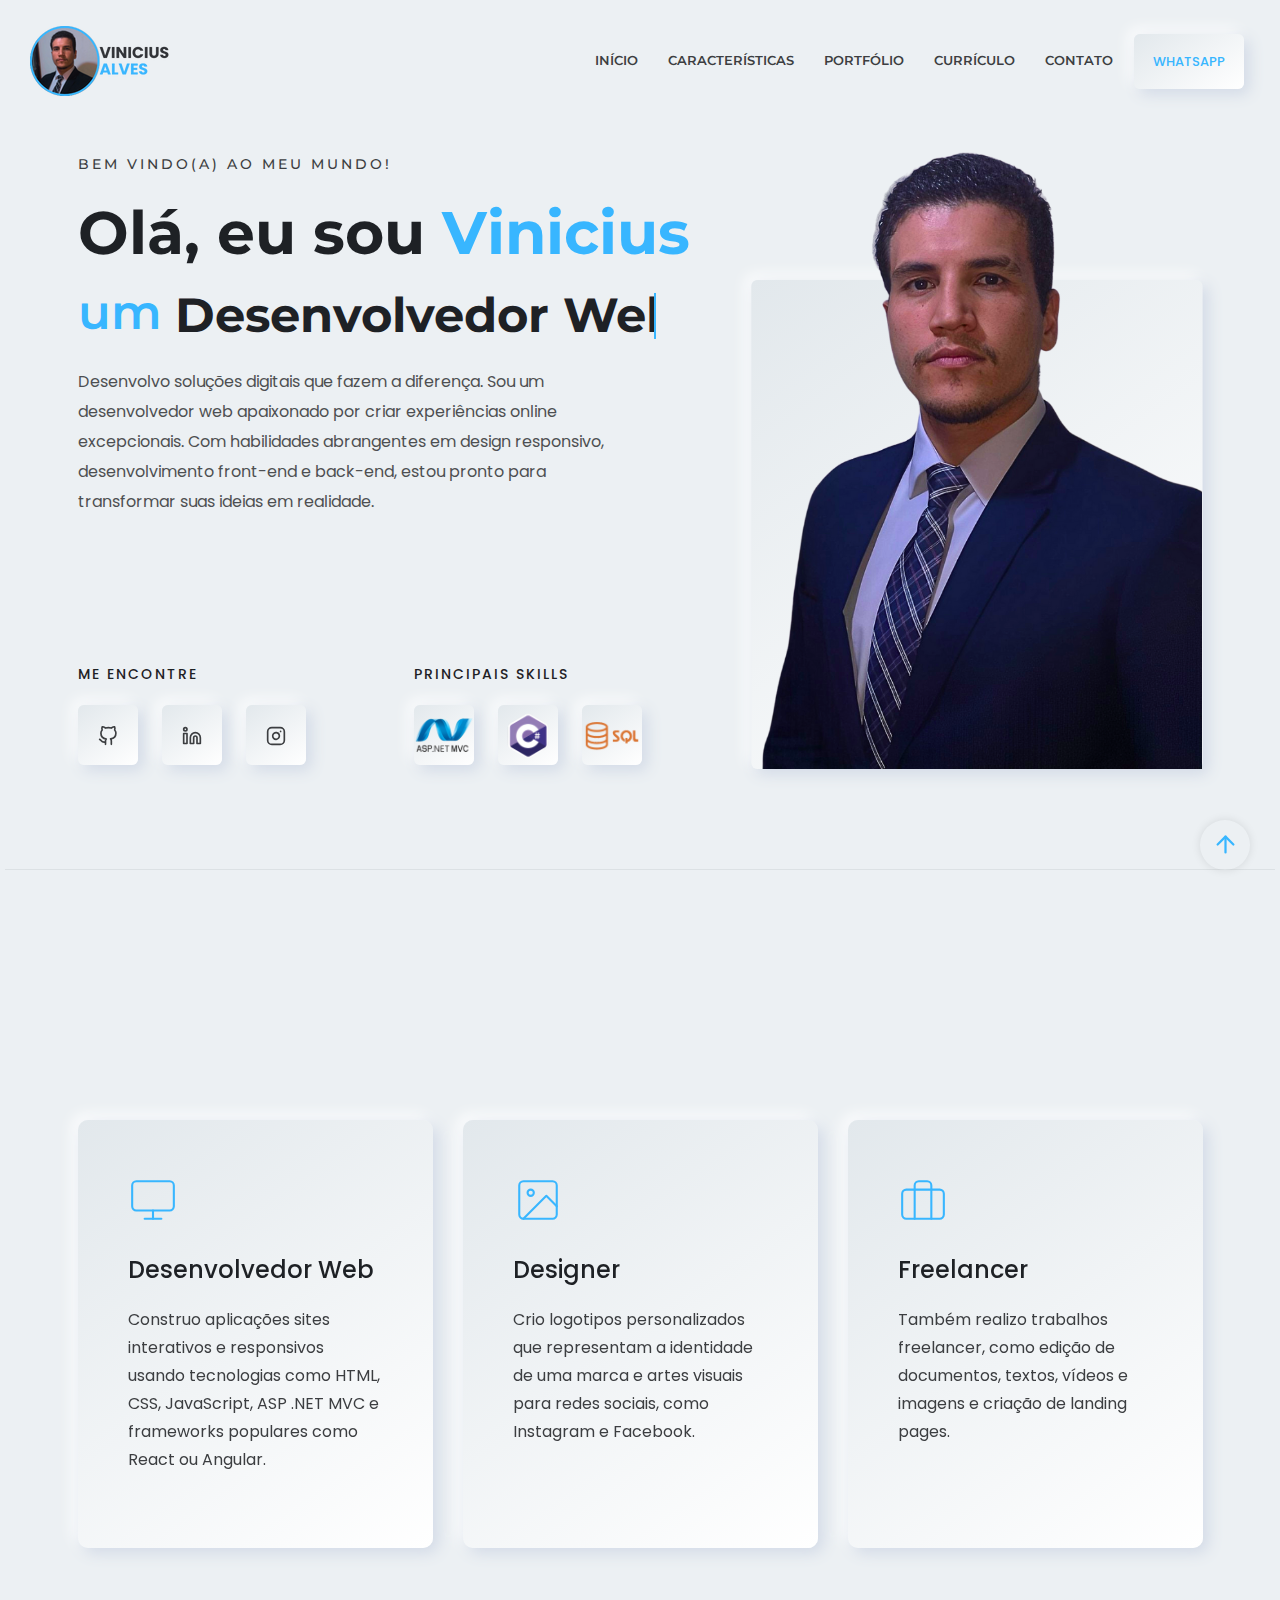
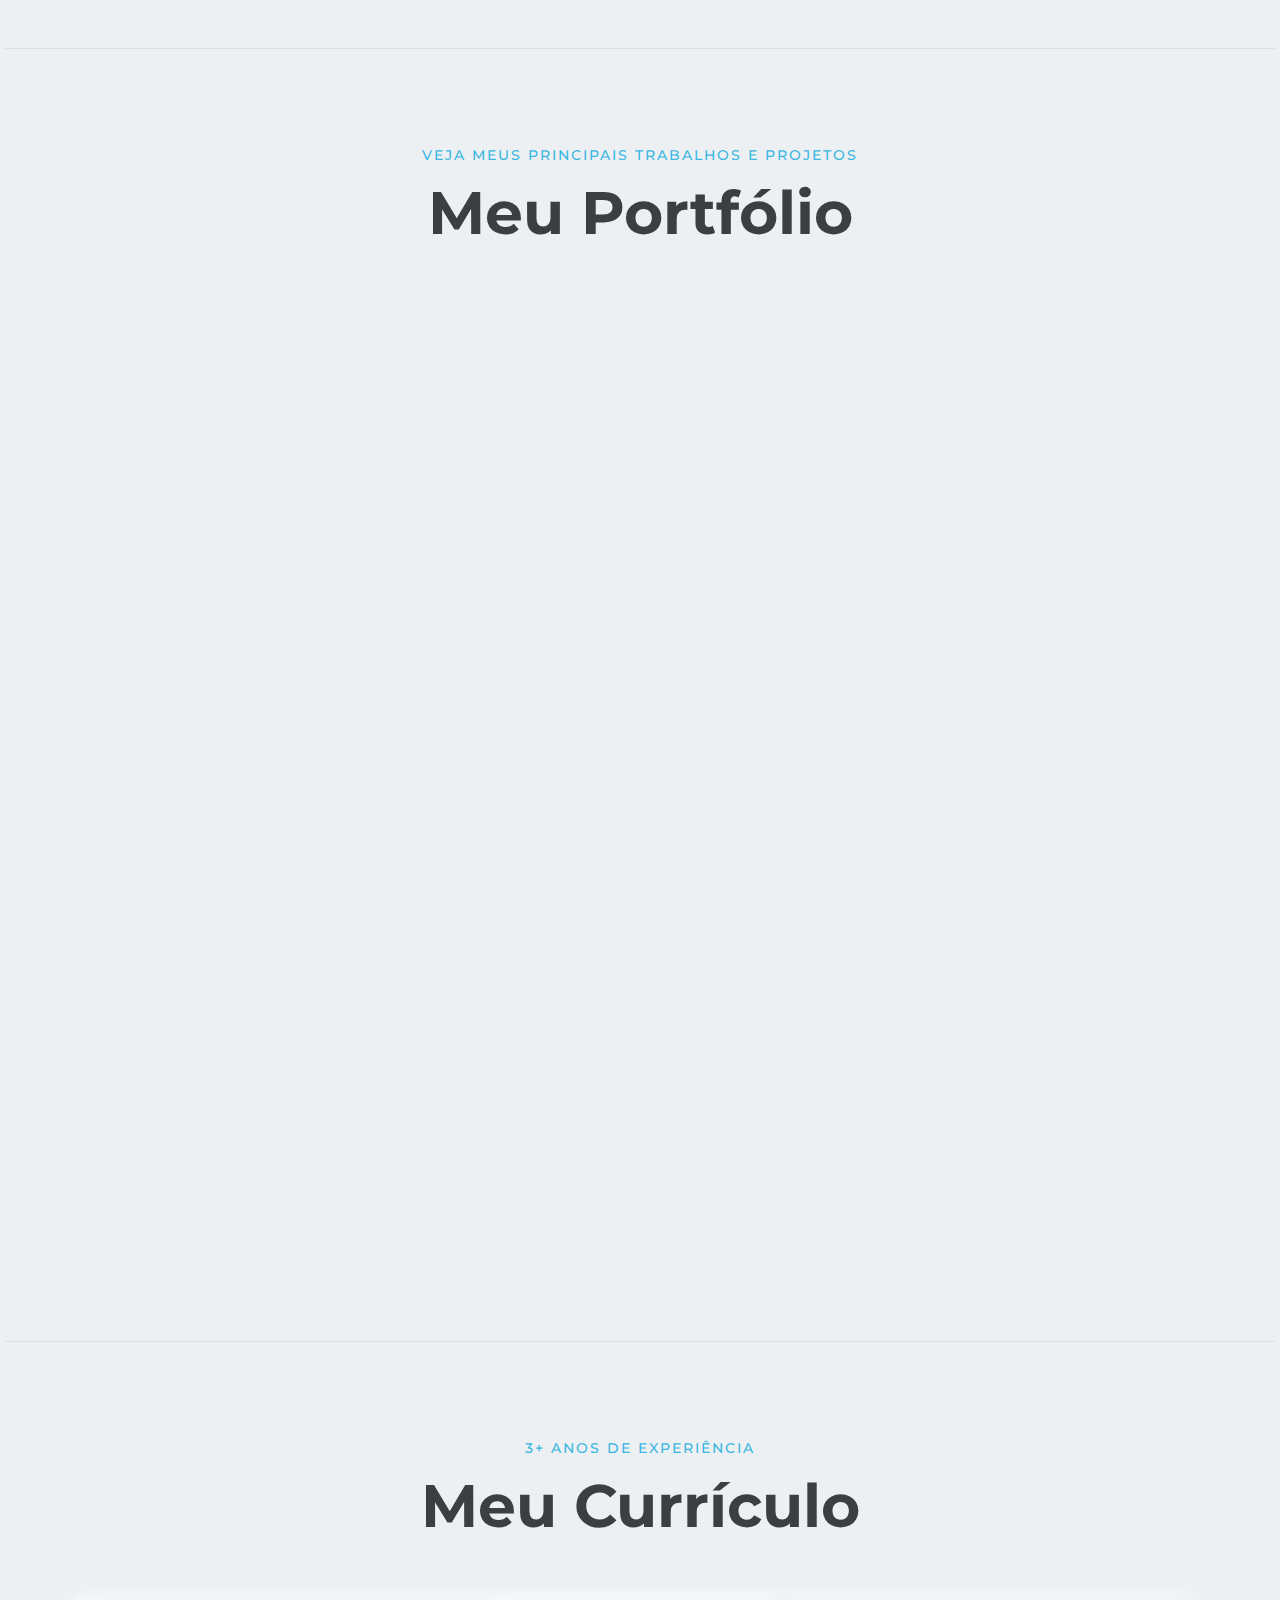
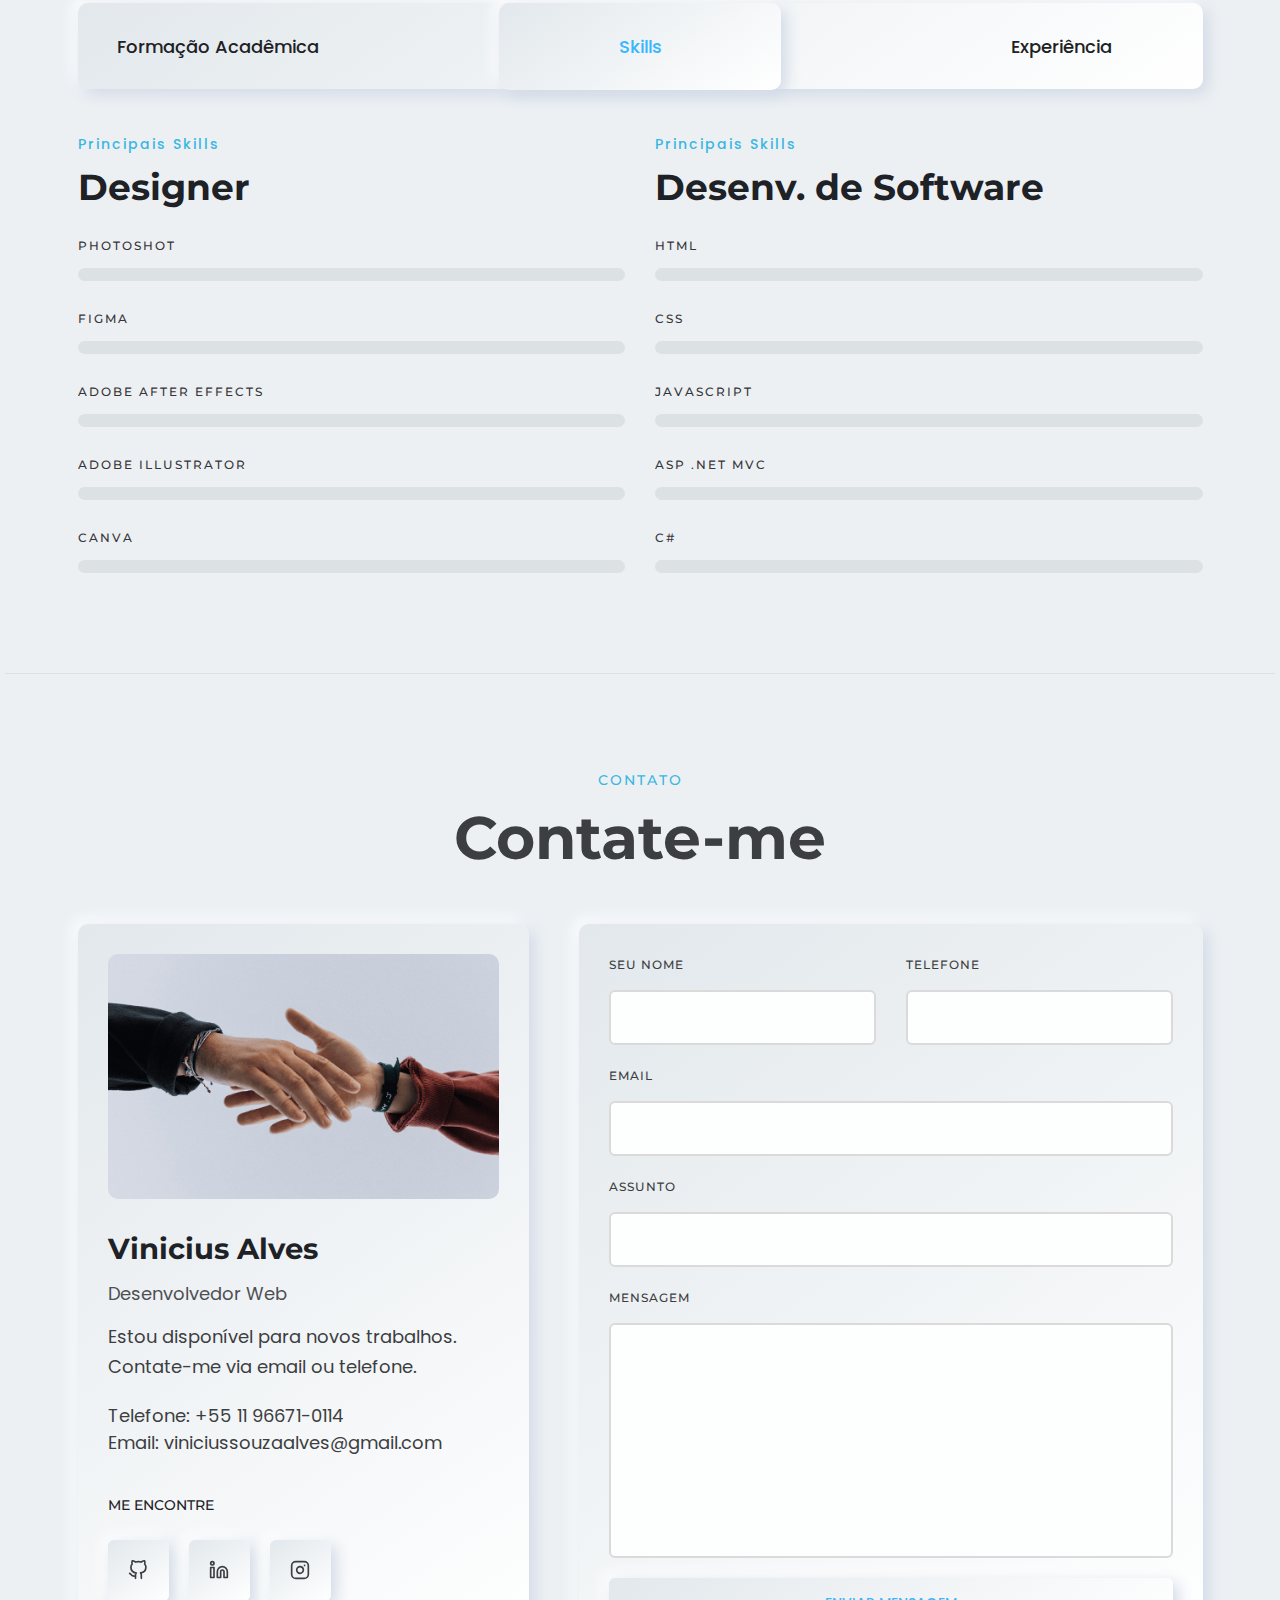
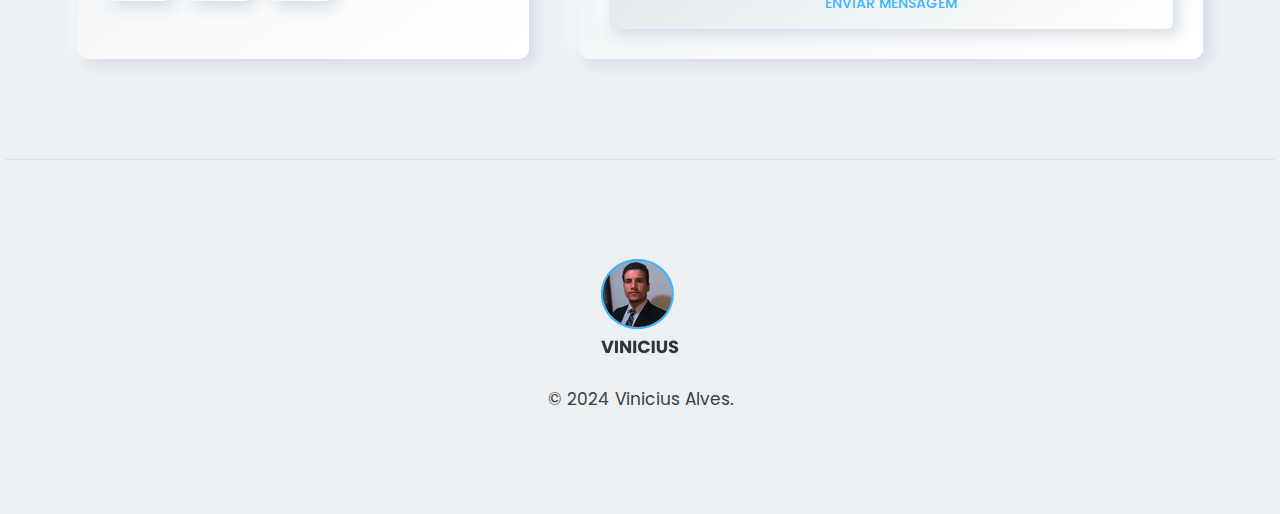
<file: index.html>
<!DOCTYPE html>
<html lang="pt-br">

<head>
    <meta charset="utf-8">
    <meta http-equiv="x-ua-compatible" content="ie=edge">
    <title>Vinicius Alves | Portfólio 2024</title>
    <meta name="robots" content="noindex, follow" />
    <meta name="description" content="">
    <meta name="viewport" content="width=device-width, initial-scale=1, shrink-to-fit=no">
    <!-- Favicon -->
    <link rel="shortcut icon" type="image/x-icon" href="assets/images/logo/logos-circle.png">
    <!-- CSS 
    ============================================ -->
    <link rel="stylesheet" href="assets/css/vendor/bootstrap.min.css">
    <link rel="stylesheet" href="assets/css/vendor/slick.css">
    <link rel="stylesheet" href="assets/css/vendor/slick-theme.css">
    <link rel="stylesheet" href="assets/css/vendor/aos.css">
    <link rel="stylesheet" href="assets/css/plugins/feature.css">
    <!-- Style css -->
    <link rel="stylesheet" href="assets/css/style.css">
    <link rel="stylesheet" href="https://cdnjs.cloudflare.com/ajax/libs/font-awesome/6.0.0-beta3/css/all.min.css">
    <style>
        .technology-icons {
            display: flex;
            gap: 10px;
            margin-top: 10px;
        }
    
        .tech-icon-card {
            background-color: #f0f0f0;
            border-radius: 8px;
            padding: 10px;
            display: flex;
            justify-content: center;
            align-items: center;
            box-shadow: 0 4px 6px rgba(0, 0, 0, 0.1);
        }
    
        .tech-icon-card i {
            font-size: 24px;
            color: #333;
        }
    </style>
</head>

<body class="template-color-1 spybody white-version" data-spy="scroll" data-target=".navbar-example2" data-offset="150">

    <!-- HEADER -->
    <header class="rn-header haeder-default black-logo-version header--fixed header--sticky">
        <div class="header-wrapper rn-popup-mobile-menu m--0 row align-items-center">
           
            <div class="col-lg-2 col-6">
                <div class="header-left">
                    <div class="logo">
                        <a href="index.html">
                            <img src="assets/images/logo/logo-dark.png" alt="logo">
                        </a>
                    </div>
                </div>
            </div>

            <div class="col-lg-10 col-6">
                <div class="header-center">
                    <nav id="sideNav" class="mainmenu-nav navbar-example2 d-none d-xl-block onepagenav">
                        <!-- Start Mainmanu Nav -->
                        <ul class="primary-menu nav nav-pills">
                            <li class="nav-item current"><a class="nav-link" href="#home">Início</a></li>
                            <li class="nav-item"><a class="nav-link" href="#features">Características</a></li>
                            <li class="nav-item"><a class="nav-link" href="#portfolio">Portfólio</a></li>
                            <li class="nav-item"><a class="nav-link" href="#resume">Currículo</a></li>
                            <!-- <li class="nav-item"><a class="nav-link" href="#clients">Clients</a></li> -->
                            <!-- <li class="nav-item"><a class="nav-link" href="#pricing">Pricing</a></li> -->
                            <!-- <li class="nav-item"><a class="nav-link" href="#blog">blog</a></li> -->
                            <li class="nav-item"><a class="nav-link" href="#contacts">Contato</a></li>
                        </ul>
                        <!-- End Mainmanu Nav -->
                    </nav>
                    <!-- Start Header Right  -->
                    <div class="header-right">
                        <a class="rn-btn" target="_blank" href="https://wa.me/5511966710114"><span>WHATSAPP</span></a>
                        <div class="hamberger-menu d-block d-xl-none">
                            <i id="menuBtn" class="feather-menu humberger-menu"></i>
                        </div>
                        <div class="close-menu d-block">
                            <span class="closeTrigger">
                            <i data-feather="x"></i>
                        </span>
                        </div>
                    </div>
                    <!-- End Header Right  -->

                </div>
            </div>

        </div>
    </header>

    <!-- Start Popup Mobile Menu  -->
    <div class="popup-mobile-menu">
        <div class="inner">
            <div class="menu-top">
                <div class="menu-header">
                    <a class="logo" href="index.html">
                        <img src="assets/images/logo/logo-dark.png" alt="Personal Portfolio">
                    </a>
                    <div class="close-button">
                        <button class="close-menu-activation close"><i data-feather="x"></i></button>
                    </div>
                </div>
                <p class="discription">Desenvolvedor Web Full Stack | ASP .NET MVC | C# | PL/SQL | Oracle DB | Ajax | Azure Dev0ps |</p>
            </div>
            <div class="content">
                <ul class="primary-menu nav nav-pills onepagenav">
                    <li class="nav-item current"><a class="nav-link smoth-animation active" href="#home">Início</a></li>
                    <li class="nav-item"><a class="nav-link smoth-animation" href="#features">Características</a></li>
                    <li class="nav-item"><a class="nav-link smoth-animation" href="#portfolio">Portfólio</a></li>
                    <li class="nav-item"><a class="nav-link smoth-animation" href="#resume">Currículo</a></li>
                    <!-- <li class="nav-item"><a class="nav-link smoth-animation" href="#clients">Clients</a></li>
                    <li class="nav-item"><a class="nav-link smoth-animation" href="#pricing">Pricing</a></li>
                    <li class="nav-item"><a class="nav-link smoth-animation" href="#blog">blog</a></li> -->
                    <li class="nav-item"><a class="nav-link smoth-animation" href="#contacts">Contato</a></li>
                </ul>
                <!-- social sharea area -->
                <div class="social-share-style-1 mt--40">
                    <span class="title">ME ENCONTRE</span>
                    <ul class="social-share d-flex liststyle">

                        <li class="github">
                            <a href="https://github.com/viniciusalves23" target="_blank">
                                <svg xmlns="http://www.w3.org/2000/svg" width="24" height="24" viewBox="0 0 24 24" fill="none" stroke="currentColor" stroke-width="2" stroke-linecap="round" stroke-linejoin="round" class="feather feather-github">
                                    <path d="M9 19c-5 1-5-2-7-2m14 3v-3.87a3.37 3.37 0 0 0-.94-2.61c3.14-.35 6.44-1.54 6.44-7A5.44 5.44 0 0 0 20 4.77 5.07 5.07 0 0 0 19.91 1S18.73.65 16 2.48a13.38 13.38 0 0 0-7 0C6.27.65 5.09 1 5.09 1A5.07 5.07 0 0 0 5 4.77a5.44 5.44 0 0 0-1.5 3.76c0 5.42 3.3 6.61 6.44 7a3.37 3.37 0 0 0-.94 2.61V21"></path>
                                </svg>
                            </a>
                        </li>
                        
                        <li class="instagram"><a href="https://www.instagram.com/s_a_vini/" target="_blank"><svg xmlns="http://www.w3.org/2000/svg" width="24" height="24" viewBox="0 0 24 24" fill="none" stroke="currentColor" stroke-width="2" stroke-linecap="round" stroke-linejoin="round" class="feather feather-instagram">
                                    <rect x="2" y="2" width="20" height="20" rx="5" ry="5"></rect>
                                    <path d="M16 11.37A4 4 0 1 1 12.63 8 4 4 0 0 1 16 11.37z"></path>
                                    <line x1="17.5" y1="6.5" x2="17.51" y2="6.5"></line>
                                </svg></a>
                        </li>
                        <li class="linkedin"><a href="https://www.linkedin.com/in/vinicius-alves-93161417a/" target="_blank"><svg xmlns="http://www.w3.org/2000/svg" width="24" height="24" viewBox="0 0 24 24" fill="none" stroke="currentColor" stroke-width="2" stroke-linecap="round" stroke-linejoin="round" class="feather feather-linkedin">
                                    <path d="M16 8a6 6 0 0 1 6 6v7h-4v-7a2 2 0 0 0-2-2 2 2 0 0 0-2 2v7h-4v-7a6 6 0 0 1 6-6z"></path>
                                    <rect x="2" y="9" width="4" height="12"></rect>
                                    <circle cx="4" cy="4" r="2"></circle>
                                </svg></a>
                        </li>
                    </ul>
                </div>
                <!-- end -->
            </div>
        </div>
    </div>

    <main class="main-page-wrapper">

        <!-- PERFIL FOTO -->
        <div id="home" class="rn-slider-area">
            <div class="slide slider-style-1">
                <div class="container">
                    <div class="row row--30 align-items-center">
                        <div class="order-2 order-lg-1 col-lg-7 mt_md--50 mt_sm--50 mt_lg--30">
                            <div class="content">
                                <div class="inner">
                                    <span class="subtitle">Bem vindo(a) ao meu mundo!</span>
                                    <h1 class="title">Olá, eu sou <span>Vinicius</span><br>
                                        <span class="header-caption" id="page-top">
                                            <!-- type headline start-->
                                            <span class="cd-headline clip is-full-width">
                                                <span>um </span>
                                        <!-- ROTATING TEXT -->
                                        <span class="cd-words-wrapper">
                                                    <b class="is-visible">Desenvolvedor Web.</b>
                                                    <b class="is-hidden">Designer.</b>
                                                    <b class="is-hidden">Freelancer.</b>
                                                </span>
                                        </span>
                                        <!-- type headline end -->
                                        </span>
                                    </h1>

                                    <div>
                                        <p class="description">Desenvolvo soluções digitais que fazem a diferença. Sou um desenvolvedor web apaixonado por criar experiências online excepcionais. Com habilidades abrangentes em design responsivo, desenvolvimento front-end e back-end, estou pronto para transformar suas ideias em realidade.</p>
                                    </div>
                                </div>
                                <div class="row">
                                    <div class="col-lg-6 col-xl-6 col-md-6 col-sm-6 col-12">
                                        <div class="social-share-inner-left">
                                            <span class="title">ME ENCONTRE</span>
                                            <ul class="social-share d-flex liststyle">
                                                <li class="github"><a href="https://github.com/viniciusalves23" target="_blank"><svg xmlns="http://www.w3.org/2000/svg" width="24" height="24" viewBox="0 0 24 24" fill="none" stroke="currentColor" stroke-width="2" stroke-linecap="round" stroke-linejoin="round" class="feather feather-github"><path d="M9 19c-5 1.5-5-2.5-7-3m14 6v-3.87a3.37 3.37 0 0 0-.94-2.61c3.14-.35 6.44-1.54 6.44-7A5.44 5.44 0 0 0 20 4.77 5.07 5.07 0 0 0 19.91 1S18.73.65 16 2.48a13.38 13.38 0 0 0-7 0C6.27.65 5.09 1 5.09 1A5.07 5.07 0 0 0 5 4.77a5.44 5.44 0 0 0-1.5 3.78c0 5.42 3.3 6.61 6.44 7A3.37 3.37 0 0 0 9 18.13V22"></path></svg></a>
                                                </li>
                                                <li class="linkedin"><a href="https://www.linkedin.com/in/vinicius-alves-93161417a/" target="_blank"><svg xmlns="http://www.w3.org/2000/svg" width="24" height="24" viewBox="0 0 24 24" fill="none" stroke="currentColor" stroke-width="2" stroke-linecap="round" stroke-linejoin="round" class="feather feather-linkedin"><path d="M16 8a6 6 0 0 1 6 6v7h-4v-7a2 2 0 0 0-2-2 2 2 0 0 0-2 2v7h-4v-7a6 6 0 0 1 6-6z"></path><rect x="2" y="9" width="4" height="12"></rect><circle cx="4" cy="4" r="2"></circle></svg></a>
                                                </li>
                                                <li class="instagram"><a href="https://www.instagram.com/s_a_vini/" target="_blank"><svg xmlns="http://www.w3.org/2000/svg" width="24" height="24" viewBox="0 0 24 24" fill="none" stroke="currentColor" stroke-width="2" stroke-linecap="round" stroke-linejoin="round" class="feather feather-instagram"><rect x="2" y="2" width="20" height="20" rx="5" ry="5"></rect><path d="M16 11.37A4 4 0 1 1 12.63 8 4 4 0 0 1 16 11.37z"></path><line x1="17.5" y1="6.5" x2="17.51" y2="6.5"></line></svg></a>
                                                </li>
                                            </ul>
                                   
                                        </div>
                                    </div>
                                    <div class="col-lg-6 col-xl-6 col-md-6 col-sm-6 col-12 mt_mobile--30">
                                        <div class="skill-share-inner">
                                            <span class="title">PRINCIPAIS SKILLS</span>
                                            <ul class="skill-share d-flex liststyle">
                                                <li><img src="assets/images/icons/icons-01.png" alt="Icons Images"></li>
                                                <li><img src="assets/images/icons/icons-02.png" alt="Icons Images"></li>
                                                <li><img src="assets/images/icons/icons-03.png" alt="Icons Images"></li>
                                            </ul>
                                        </div>
                                    </div>
                                </div>
                            </div>
                        </div>

                        <div class="order-1 order-lg-2 col-lg-5">
                            <div class="thumbnail">
                                <div class="inner">
                                    <img src="assets/images/slider/banner-01.png" alt="Personal Portfolio Images">
                                </div>
                            </div>
                        </div>
                    </div>
                </div>
            </div>
        </div>

        <!-- CARACTERÍSTICAS -->
        <div class="rn-service-area rn-section-gap section-separator" id="features">
            <div class="container">
                <div class="row">
                    <div class="col-lg-12">
                        <div class="section-title text-left" data-aos="fade-up" data-aos-duration="500" data-aos-delay="100" data-aos-once="true">
                            <span class="subtitle">Características</span>
                            <h2 class="title">O Que Eu Faço</h2>
                        </div>
                    </div>
                </div>

                <div class="row row--25 mt_md--10 mt_sm--10">

                    <!-- INICIO DESENVOLVEDOR WEB -->
                    <div data-aos="fade-up" data-aos-duration="500" data-aos-delay="100" data-aos-once="true" class="col-lg-6 col-xl-4 col-md-6 col-sm-12 col-12 mt--50 mt_md--30 mt_sm--30 div_desenvolvedor_web aos-init aos-animate">
                        <div class="rn-service div_desenvolvedor_web">
                            <div class="inner div_desenvolvedor_web">
                                <div class="icon div_desenvolvedor_web">
                                    <svg xmlns="http://www.w3.org/2000/svg" width="24" height="24" viewBox="0 0 24 24" fill="none" stroke="currentColor" stroke-width="2" stroke-linecap="round" stroke-linejoin="round" class="feather feather-monitor"><rect x="2" y="3" width="20" height="14" rx="2" ry="2"></rect><line x1="8" y1="21" x2="16" y2="21"></line><line x1="12" y1="17" x2="12" y2="21"></line></svg>
                                </div>
                                <div class="content div_desenvolvedor_web">
                                    <h4 class="title div_desenvolvedor_web"><a class="div_desenvolvedor_web">Desenvolvedor Web</a></h4>
                                    <p class="description div_desenvolvedor_web">Construo aplicações sites interativos e responsivos usando
                                        tecnologias como HTML, CSS, JavaScript, ASP .NET MVC e frameworks populares como React 
                                        ou Angular.</p>
                                    <a class="read-more-button div_desenvolvedor_web" href="#"><i class="feather-arrow-right"></i></a>
                                </div>
                            </div>
                            <a class="over-link div_desenvolvedor_web"></a>
                        </div>
                    </div>
                    <!-- FIM ESENVOLVEDOR WEB -->

                    <!-- INICIO DESIGNER -->
                    <div data-aos="fade-up" data-aos-duration="500" data-aos-delay="300" data-aos-once="true" class="col-lg-6 col-xl-4 col-md-6 col-sm-12 col-12 mt--50 mt_md--30 mt_sm--30 div_designer aos-init aos-animate">
                        <div class="rn-service">
                            <div class="inner">
                                <div class="icon">
                                    <svg xmlns="http://www.w3.org/2000/svg" width="24" height="24" viewBox="0 0 24 24" fill="none" stroke="currentColor" stroke-width="2" stroke-linecap="round" stroke-linejoin="round" class="feather feather-image"><rect x="3" y="3" width="18" height="18" rx="2" ry="2"></rect><circle cx="8.5" cy="8.5" r="1.5"></circle><polyline points="21 15 16 10 5 21"></polyline></svg>
                                </div>
                                <div class="content">
                                    <h4 class="title"><a>Designer</a></h4>
                                    <p class="description">Crio logotipos personalizados que representam a identidade de uma marca e artes visuais para redes sociais, como Instagram e Facebook.</p>
                                    <a class="read-more-button"><i class="feather-arrow-right"></i></a>
                                </div>
                            </div>
                            <a class="over-link"></a>
                        </div>
                    </div>
                    <!-- FIM DESIGNER -->

                    <!-- INICIO FREELANCER -->
                    <div data-aos="fade-up" data-aos-duration="500" data-aos-delay="500" data-aos-once="true" class="col-lg-6 col-xl-4 col-md-6 col-sm-12 col-12 mt--50 mt_md--30 mt_sm--30 aos-init aos-animate">
                        <div class="rn-service">
                            <div class="inner">
                                <div class="icon">
                                    <svg xmlns="http://www.w3.org/2000/svg" width="24" height="24" viewBox="0 0 24 24" fill="none" stroke="currentColor" stroke-width="2" stroke-linecap="round" stroke-linejoin="round" class="feather feather-briefcase"><rect x="2" y="7" width="20" height="14" rx="2" ry="2"></rect><path d="M16 21V5a2 2 0 0 0-2-2h-4a2 2 0 0 0-2 2v16"></path></svg>
                                </div>
                                <div class="content">
                                    <h4 class="title"><a>Freelancer</a></h4>
                                    <p class="description">Também realizo trabalhos freelancer, como edição de documentos, textos, vídeos e imagens e criação de landing pages.</p>
                                    <a class="read-more-button"><i class="feather-arrow-right"></i></a>
                                </div>
                            </div>
                            <a class="over-link"></a>
                        </div>
                    </div>
                    <!-- FIM FREELANCER -->
                </div>
                
            </div>
        </div>

        <!-- PORTFÓLIO -->
        <div class="rn-portfolio-area rn-section-gap section-separator" id="portfolio">
            <div class="container">
                <div class="row">
                    <div class="col-lg-12">
                        <div class="section-title text-center">
                            <span class="subtitle">VEJA MEUS PRINCIPAIS TRABALHOS E PROJETOS</span>
                            <h2 class="title">Meu Portfólio</h2>
                        </div>
                    </div>
                </div>

                <div class="row row--25 mt--10 mt_md--10 mt_sm--10">

                    <!-- APP DOCTOR -->
                    <div data-aos="fade-up" data-aos-delay="100" data-aos-once="true" class="col-lg-6 col-xl-4 col-md-6 col-12 mt--50 mt_md--30 mt_sm--30">
                        <div class="rn-portfolio" data-bs-toggle="modal" data-bs-target="#modalAppDoctor">
                            <div class="inner">
                                <div class="thumbnail">
                                    <a href="javascript:void(0)">
                                        <img src="assets/images/portfolio/portfolio-01.jpg" alt="Personal Portfolio Images">
                                    </a>
                                </div>
                                <div class="content">
                                    <div class="category-info">
                                        <div class="category-list">
                                            <a href="javascript:void(0)">Desenvolvimento Web</a>
                                        </div>
                                    </div>
                                    <h4 class="title">
                                        <a href="javascript:void(0)">App Doctor<i class="feather-arrow-up-right"></i></a>
                                    </h4>

                                    <div class="technology-icons">
                                        <div class="tech-icon-card"><i class="fab fa-node-js"></i></div>
                                        <div class="tech-icon-card"><i class="fab fa-angular"></i></div>
                                        <div class="tech-icon-card"><i class="fas fa-database"></i></div> <!-- PostgreSQL -->
                                        <div class="tech-icon-card"><i class="fas fa-server"></i></div> <!-- MongoDB -->
                                        <div class="tech-icon-card"><i class="fab fa-docker"></i></div>
                                    </div>
                                </div>
                            </div>
                        </div>
                    </div>

                    <!-- ACADEMIC LEAP HUB -->
                    <div data-aos="fade-up" data-aos-delay="300" data-aos-once="true" class="col-lg-6 col-xl-4 col-md-6 col-12 mt--50 mt_md--30 mt_sm--30">
                        <div class="rn-portfolio" data-bs-toggle="modal" data-bs-target="#modalAcademicLeapHub">
                            <div class="inner">
                                <div class="thumbnail">
                                    <a href="javascript:void(0)">
                                        <img src="assets/images/portfolio/portfolio-02.jpg" alt="Personal Portfolio Images">
                                    </a>
                                </div>
                                <div class="content">
                                    <div class="category-info">
                                        <div class="category-list">
                                            <a href="javascript:void(0)">WEB DESIGNER</a>
                                        </div>
                                    </div>
                                    <h4 class="title"><a href="javascript:void(0)">Academic Leap Hub<i class="feather-arrow-up-right"></i></a></h4>
                                
                                    <div class="technology-icons">
                                        <div class="tech-icon-card"><i class="fab fa-html5"></i></div>
                                        <div class="tech-icon-card"><i class="fab fa-css3-alt"></i></div>
                                        <div class="tech-icon-card"><i class="fab fa-sass"></i></div>
                                        <div class="tech-icon-card"><i class="fab fa-js-square"></i></div>
                                    </div>
                                
                                </div>
                            </div>
                        </div>
                    </div>

                    <!-- POKEDEX -->
                    <div data-aos="fade-up" data-aos-delay="500" data-aos-once="true" class="col-lg-6 col-xl-4 col-md-6 col-12 mt--50 mt_md--30 mt_sm--30">
                        <div class="rn-portfolio" data-bs-toggle="modal" data-bs-target="#modalPokedex">
                            <div class="inner">
                                <div class="thumbnail">
                                    <a href="javascript:void(0)">
                                        <img src="assets/images/portfolio/portfolio-03.jpg" alt="Personal Portfolio Images">
                                    </a>
                                </div>
                                <div class="content">
                                    <div class="category-info">
                                        <div class="category-list">
                                            <a href="javascript:void(0)">DESENVOLVIMENTO WEB</a>
                                        </div>

                                    </div>
                                    <h4 class="title"><a href="javascript:void(0)">Pokedex
                                            <i class="feather-arrow-up-right"></i></a></h4>

                                            <div class="technology-icons">
                                                <div class="tech-icon-card"><i class="fab fa-html5"></i></div>
                                                <div class="tech-icon-card"><i class="fab fa-css3-alt"></i></div>
                                                <div class="tech-icon-card"><i class="fab fa-js-square"></i></div>
                                            </div>
                                </div>
                            </div>
                        </div>
                    </div>     
                    
                    <!-- App Menu With Lock Screen -->
                    <div data-aos="fade-up" data-aos-delay="100" data-aos-once="true" class="col-lg-6 col-xl-4 col-md-6 col-12 mt--50 mt_md--30 mt_sm--30">
                        <div class="rn-portfolio" data-bs-toggle="modal" data-bs-target="#modalAppMenuWithLockScreen">
                            <div class="inner">
                                <div class="thumbnail">
                                    <a href="javascript:void(0)">
                                        <img src="assets/images/portfolio/portfolio-04.jpg" alt="Personal Portfolio Images">
                                    </a>
                                </div>
                                <div class="content">
                                    <div class="category-info">
                                        <div class="category-list">
                                            <a href="javascript:void(0)">WEB DESIGNER</a>
                                        </div>
                                    </div>
                                    <h4 class="title">
                                        <a href="javascript:void(0)">App Menu With Lock Screen<i class="feather-arrow-up-right"></i></a>
                                    </h4>

                                    <div class="technology-icons">
                                        <div class="tech-icon-card"><i class="fab fa-html5"></i></div>
                                        <div class="tech-icon-card"><i class="fab fa-css3-alt"></i></div>
                                        <div class="tech-icon-card"><i class="fab fa-js-square"></i></div>
                                    </div>

                                </div>
                            </div>
                        </div>
                    </div>

                    <!-- CALCULADORA JS -->
                    <div data-aos="fade-up" data-aos-delay="300" data-aos-once="true" class="col-lg-6 col-xl-4 col-md-6 col-12 mt--50 mt_md--30 mt_sm--30">
                        <div class="rn-portfolio" data-bs-toggle="modal" data-bs-target="#modalCalculadoraJS">
                            <div class="inner">
                                <div class="thumbnail">
                                    <a href="javascript:void(0)">
                                        <img src="assets/images/portfolio/portfolio-05.jpg" alt="Personal Portfolio Images">
                                    </a>
                                </div>
                                <div class="content">
                                    <div class="category-info">
                                        <div class="category-list">
                                            <a href="javascript:void(0)">DESENVOLVIMENTO WEB</a>
                                        </div>
                                    </div>
                                    <h4 class="title">
                                        <a href="javascript:void(0)">Calculadora JS<i class="feather-arrow-up-right"></i></a>
                                    </h4>

                                    <div class="technology-icons">
                                        <div class="tech-icon-card"><i class="fab fa-html5"></i></div>
                                        <div class="tech-icon-card"><i class="fab fa-css3-alt"></i></div>
                                        <div class="tech-icon-card"><i class="fab fa-js-square"></i></div>
                                    </div>
                                
                                </div>
                            </div>
                        </div>
                    </div>

                    <!-- EM BREVE -->
                    <div data-aos="fade-up" data-aos-delay="500" data-aos-once="true" class="col-lg-6 col-xl-4 col-md-6 col-12 mt--50 mt_md--30 mt_sm--30">
                        <div class="rn-portfolio" data-bs-toggle="modal" data-bs-target="#modalEmBreve">
                            <div class="inner">
                                <div class="thumbnail">
                                    <a href="javascript:void(0)">
                                        <img src="assets/images/portfolio/portfolio-embreve.jpg" alt="Personal Portfolio Images">
                                    </a>
                                </div>
                                <div class="content">
                                    <div class="category-info">
                                        <div class="category-list">
                                            <a href="javascript:void(0)"></a>
                                        </div>
                                    </div>
                                    <h4 class="title"><a href="javascript:void(0)"><i class="feather-arrow-up-right"></i></a></h4>
                                
                                    <!-- <div class="technology-icons">
                                        <div class="tech-icon-card"><i class="fab fa-html5"></i></div>
                                        <div class="tech-icon-card"><i class="fab fa-css3-alt"></i></div>
                                        <div class="tech-icon-card"><i class="fab fa-sass"></i></div>
                                        <div class="tech-icon-card"><i class="fab fa-js-square"></i></div>
                                    </div> -->
                                
                                </div>
                            </div>
                        </div>
                    </div> 

                </div>
            </div>
        </div>

        <!-- CURRÍCULO -->
        <div class="rn-resume-area rn-section-gap section-separator" id="resume">
            <div class="container">
                <div class="row">
                    <div class="col-lg-12">
                        <div class="section-title text-center">
                            <span class="subtitle">3+ Anos de Experiência</span>
                            <h2 class="title">Meu Currículo</h2>
                        </div>
                    </div>
                </div>
                <div class="row mt--45">
                    <div class="col-lg-12">

                        <ul class="rn-nav-list nav nav-tabs" id="myTabs" role="tablist">
                            <li class="nav-item">
                                <a class="nav-link" id="education-tab" data-bs-toggle="tab" href="#education" role="tab" aria-controls="education" aria-selected="true">Formação Acadêmica</a>
                            </li>

                            <li class="nav-item">
                                <a class="nav-link active" id="professional-tab" data-bs-toggle="tab" href="#professional" role="tab" aria-controls="professional" aria-selected="false">Skills</a>
                            </li>

                            <li class="nav-item">
                                <a class="nav-link" id="experience-tab" data-bs-toggle="tab" href="#experience" role="tab" aria-controls="experience" aria-selected="false">Experiência</a>
                            </li>
                            
                            <!-- <li class="nav-item">
                                <a class="nav-link" id="interview-tab" data-bs-toggle="tab" href="#interview" role="tab" aria-controls="interview" aria-selected="false">interview</a>
                            </li> -->
                        </ul>

                        <!-- Start Tab Content Wrapper  -->
                        <div class="rn-nav-content tab-content" id="myTabContents">

                            <!-- FORMAÇÃO TAB  -->
                            <div class="tab-pane fade" id="education" role="tabpanel" aria-labelledby="education-tab">
                                <div class="personal-experience-inner mt--40">
                                    <div class="row">
                                        <!-- Start Skill List Area  -->
                                        <div class="col-lg-12 col-md-12 col-12">

                                            <div class="content">

                                                <span class="subtitle">2016 - 2024</span>
                                                <h4 class="maintitle">Formação Acadêmica</h4>

                                                <div class="experience-list">

                                                    <!-- Start Single List  -->

                                                    <div class="resume-single-list">
                                                        <div class="inner">
                                                            <div class="heading">
                                                                <div class="title" style="display: flex;">
                                                                    <div style="width: 70px; height: auto; margin-right: 10px;">
                                                                        <a href="https://www.usjt.br/" target="_blank">
                                                                            <img style="width: 100%; height: 100%; border: 1px solid #ffffff00; border-radius: 10px;" src="assets/images/icons/Educacao-01.png" alt="Experience Icon">
                                                                        </a>
                                                                    </div>
                                                                    
                                                                    <div>
                                                                        <h4>Bacharelado em Sistemas da Informação</h4>
                                                                        <a href="https://www.usjt.br/" target="_blank">
                                                                            <span>Universidade São Judas Tadeu (JUL 2020 - JUL 2024)</span>
                                                                        </a>
                                                                    </div>
                                                                    
                       
                                                                </div>
                                                                <div class="date-of-time">
                                                                    <span>Ensino Superior</span>
                                                                </div>
                                                            </div>
                                                        </div>
                                                    </div>

                                                    <div class="resume-single-list">
                                                        <div class="inner">
                                                            <div class="heading">
                                                                <div class="title" style="display: flex;">
                                                                    <div style="width: 70px; height: auto; margin-right: 10px;">
                                                                        <a href="https://sanfra.g12.br/" target="_blank">
                                                                            <img style="width: 100%; height: 100%; border: 1px solid #ffffff00; border-radius: 10px;" src="assets/images/icons/Educacao-02.png" alt="Experience Icon">
                                                                        </a>
                                                                    </div>
                                                                    
                                                                    <div>
                                                                        <h4>Ensino Médio</h4>
                                                                        <a href="https://sanfra.g12.br/" target="_blank">
                                                                            <span>Colégio São Francisco Xavier (FEV 2016 - DEZ 2018)</span>
                                                                        </a>
                                                                    </div>
                                                                    
                       
                                                                </div>
                                                                <div class="date-of-time">
                                                                    <span>Ensino Médio</span>
                                                                </div>
                                                            </div>
                                                        </div>
                                                    </div>

                                                </div>
                                            </div>
                                        </div>

                                    </div>
                                </div>
                            </div>

                            <!-- SKILLS TAB  -->
                            <div class="tab-pane show active fade single-tab-area" id="professional" role="tabpanel" aria-labelledby="professional-tab">
                                <div class="personal-experience-inner mt--40">
                                    <div class="row row--40">

                                        <!-- DESIGNER SKILSS  -->
                                        <div class="col-lg-6 col-md-6 col-12">
                                            <div class="progress-wrapper">
                                                <div class="content">
                                                    <span class="subtitle">Principais Skills</span>
                                                    <h4 class="maintitle">Designer</h4>
                                                    <!-- Start Single Progress Charts -->
                                                    <div class="progress-charts">
                                                        <h6 class="heading heading-h6">PHOTOSHOT</h6>
                                                        <div class="progress">
                                                            <div class="progress-bar wow fadeInLeft" data-wow-duration="0.5s" data-wow-delay=".3s" role="progressbar" style="width: 40%" aria-valuenow="85" aria-valuemin="0" aria-valuemax="100">
                                                                <span
                                                            class="percent-label">40%</span></div>
                                                        </div>
                                                    </div>
                                                    <!-- End Single Progress Charts -->

                                                    <!-- Start Single Progress Charts -->
                                                    <div class="progress-charts">
                                                        <h6 class="heading heading-h6">FIGMA</h6>
                                                        <div class="progress">
                                                            <div class="progress-bar wow fadeInLeft" data-wow-duration="0.6s" data-wow-delay=".4s" role="progressbar" style="width: 60%" aria-valuenow="85" aria-valuemin="0" aria-valuemax="100"><span
                                                            class="percent-label">60%</span></div>
                                                        </div>
                                                    </div>
                                                    <!-- End Single Progress Charts -->

                                                    <!-- Start Single Progress Charts -->
                                                    <div class="progress-charts">
                                                        <h6 class="heading heading-h6">ADOBE AFTER EFFECTS</h6>
                                                        <div class="progress">
                                                            <div class="progress-bar wow fadeInLeft" data-wow-duration="0.7s" data-wow-delay=".5s" role="progressbar" style="width: 60%" aria-valuenow="85" aria-valuemin="0" aria-valuemax="100"><span
                                                            class="percent-label">60%</span></div>
                                                        </div>
                                                    </div>
                                                    <!-- End Single Progress Charts -->

                                                    <!-- Start Single Progress Charts -->
                                                    <div class="progress-charts">
                                                        <h6 class="heading heading-h6">ADOBE ILLUSTRATOR</h6>
                                                        <div class="progress">
                                                            <div class="progress-bar wow fadeInLeft" data-wow-duration="0.8s" data-wow-delay=".6s" role="progressbar" style="width: 70%" aria-valuenow="85" aria-valuemin="0" aria-valuemax="100"><span
                                                            class="percent-label">70%</span></div>
                                                        </div>
                                                    </div>
                                                    <!-- End Single Progress Charts -->

                                                    <!-- Start Single Progress Charts -->
                                                    <div class="progress-charts">
                                                        <h6 class="heading heading-h6">CANVA</h6>
                                                        <div class="progress">
                                                            <div class="progress-bar wow fadeInLeft" data-wow-duration="0.9s" data-wow-delay=".7s" role="progressbar" style="width: 80%" aria-valuenow="85" aria-valuemin="0" aria-valuemax="100"><span
                                                            class="percent-label">80%</span></div>
                                                        </div>
                                                    </div>
                                                    <!-- End Single Progress Charts -->

                                                </div>
                                            </div>
                                        </div>

                                        <!-- DESENVOLVIEMENTO SKILLS  -->
                                        <div class="col-lg-6 col-md-6 col-12 mt_sm--60">
                                            <div class="progress-wrapper">
                                                <div class="content">
                                                    <span class="subtitle">Principais Skills</span>
                                                    <h4 class="maintitle">Desenv. de Software</h4>
                                                    <!-- Start Single Progress Charts -->
                                                    <div class="progress-charts">
                                                        <h6 class="heading heading-h6">HTML</h6>
                                                        <div class="progress">
                                                            <div class="progress-bar wow fadeInLeft" data-wow-duration="0.5s" data-wow-delay=".3s" role="progressbar" style="width: 95%" aria-valuenow="85" aria-valuemin="0" aria-valuemax="100"><span
                                                            class="percent-label">95%</span></div>
                                                        </div>
                                                    </div>
                                                    <!-- End Single Progress Charts -->

                                                    <!-- Start Single Progress Charts -->
                                                    <div class="progress-charts">
                                                        <h6 class="heading heading-h6">CSS</h6>
                                                        <div class="progress">
                                                            <div class="progress-bar wow fadeInLeft" data-wow-duration="0.6s" data-wow-delay=".4s" role="progressbar" style="width: 90%" aria-valuenow="85" aria-valuemin="0" aria-valuemax="100"><span
                                                            class="percent-label">90%</span></div>
                                                        </div>
                                                    </div>
                                                    <!-- End Single Progress Charts -->

                                                    <!-- Start Single Progress Charts -->
                                                    <div class="progress-charts">
                                                        <h6 class="heading heading-h6">JAVASCRIPT</h6>
                                                        <div class="progress">
                                                            <div class="progress-bar wow fadeInLeft" data-wow-duration="0.7s" data-wow-delay=".5s" role="progressbar" style="width:70%" aria-valuenow="85" aria-valuemin="0" aria-valuemax="100"><span
                                                            class="percent-label">70%</span></div>
                                                        </div>
                                                    </div>
                                                    <!-- End Single Progress Charts -->

                                                    <!-- Start Single Progress Charts -->
                                                    <div class="progress-charts">
                                                        <h6 class="heading heading-h6">ASP .NET MVC</h6>
                                                        <div class="progress">
                                                            <div class="progress-bar wow fadeInLeft" data-wow-duration="0.8s" data-wow-delay=".6s" role="progressbar" style="width: 60%" aria-valuenow="85" aria-valuemin="0" aria-valuemax="100"><span
                                                            class="percent-label">60%</span></div>
                                                        </div>
                                                    </div>
                                                    <!-- End Single Progress Charts -->

                                                    <!-- Start Single Progress Charts -->
                                                    <div class="progress-charts">
                                                        <h6 class="heading heading-h6">C#</h6>
                                                        <div class="progress">
                                                            <div class="progress-bar wow fadeInLeft" data-wow-duration="0.9s" data-wow-delay=".7s" role="progressbar" style="width: 60%" aria-valuenow="85" aria-valuemin="0" aria-valuemax="100"><span
                                                            class="percent-label">60%</span></div>
                                                        </div>
                                                    </div>
                                                    <!-- End Single Progress Charts -->

                                                </div>
                                            </div>
                                        </div>


                                    </div>
                                </div>
                            </div>

                            <!-- EXPERIENCIA Tab  -->
                            <div class="tab-pane fade" id="experience" role="tabpanel" aria-labelledby="experience-tab">
                                <div class="personal-experience-inner mt--40">
                                    <div class="row">
                                 
                                        <div class="col-lg-12 col-md-12 col-12">
                                            <div class="content">
                                                <span class="subtitle">2021 - 2024</span>
                                                <h4 class="maintitle">Experiência</h4>
                                                <div class="experience-list">

                                                    <div class="resume-single-list">
                                                        <div class="inner">
                                                            <div class="heading">
                                                                <div class="title" style="display: flex;">
                                                                    <div style="width: 70px; height: auto; margin-right: 10px;">
                                                                        <a href="https://www.topdown.com.br/" target="_blank">
                                                                            <img style="width: 100%; height: 100%; border: 1px solid #ffffff00; border-radius: 10px;" src="assets/images/icons/Experience-01.png" alt="Experience Icon">
                                                                        </a>
                                                                    </div>
                                                                    
                                                                    <div>
                                                                        <h4>Técnico DevOps Pleno</h4>
                                                                        <a href="https://www.topdown.com.br/" target="_blank">
                                                                            <span>Topdown Sistemas (JUL 2024 - ATUAL)</span>
                                                                        </a>
                                                                    </div>
                                                                    
                       
                                                                </div>
                                                                <div class="date-of-time">
                                                                    <span>Atual</span>
                                                                </div>
                                                            </div>
                                                            <p class="description">Auxiliar na elaboração de programas em MVC e .NET voltados para a automação de processos, colaborando na parametrização e configuração dos ambientes de desenvolvimento e produção. Monitoramento da fila de solicitações DevOps, assegurando a agilidade nas entregas, além de apoiar na aplicação de artefatos nos ambientes internos, garantindo a integridade e eficiência dos sistemas.</p>
                                                        </div>
                                                    </div>
                                                  
                                                    <div class="resume-single-list">
                                                        <div class="inner">
                                                            <div class="heading">
                                                                <div class="title" style="display: flex;">
                                                                    <div style="width: 70px; height: auto; margin-right: 10px;">
                                                                        <a href="https://www.topdown.com.br/" target="_blank">
                                                                            <img style="width: 100%; height: 100%; border: 1px solid #ffffff00; border-radius: 10px;" src="assets/images/icons/Experience-01.png" alt="Experience Icon">
                                                                        </a>
                                                                    </div>
                                                                    
                                                                    <div>
                                                                        <h4>Estagiário em Desenvolvimento de Software</h4>
                                                                        <a href="https://www.topdown.com.br/" target="_blank">
                                                                            <span>Topdown Sistemas (JAN 2023 - JUN 2024)</span>
                                                                        </a>                                          
                                                                    </div>
                                                                </div>

                                                            </div>
                                                            <p class="description">Atuei na migração de telas em ASP Clássico para ASP.NET MVC, além de automatizar testes de interface utilizando o Orange Testing. Durante o projeto, utilizei tecnologias como Azure DevOps, .NET, Visual Studio 2022, ASP.NET MVC, PL/SQL, Orange Testing, Git e GitHub. As linguagens que empreguei incluem C#, JavaScript, HTML, CSS, VBScript e SQL.</p>
                                                        </div>
                                                    </div>
                                                    
                                                    <div class="resume-single-list">
                                                        <div class="inner">
                                                            <div class="heading">
                                                                <div class="title" style="display: flex;">
                                                                    <div style="width: 70px; height: auto; margin-right: 10px;">
                                                                        <a href="https://aamincorporadora.com.br/" target="_blank">
                                                                            <img style="width: 100%; height: 100%; border: 1px solid #ffffff00; border-radius: 10px;" src="assets/images/icons/Experience-02.png" alt="Experience Icon">
                                                                        </a>
                                                                    </div>
                                                                    
                                                                    <div>
                                                                        <h4>Estagiário de TI -  Suporte Técnico </h4>
                                                                        <a href="https://aamincorporadora.com.br/" target="_blank">
                                                                            <span>AAM Incorporadora (JUN 2022 - OUT 2022)</span>
                                                                        </a>                                          
                                                                    </div>
                                                                </div>
                                                                
                                                            </div>
                                                            <p class="description"> Responsável por fornecer suporte técnico em geral, incluindo acesso remoto via AnyDesk e manutenção de hardware e software. Realizei a manutenção de serviços de TI, como Active Directory (AD), DNS, DHCP, File Server e Print Server. Auxiliei nos centros de serviços, realizando análise de logs e monitoramento de serviços, além de atualizar e criar documentações. Também executei formatação de computadores, instalação de softwares e controle das atividades da área. Minhas responsabilidades incluíram atividades de backup local utilizando Veritas Backup, suporte na implementação de patches Microsoft via WSUS e manutenção do antivírus Kaspersky Endpoint Security.</p>
                                                        </div>
                                                    </div>

                                                    <div class="resume-single-list">
                                                        <div class="inner">
                                                            <div class="heading">
                                                                <div class="title" style="display: flex;">
                                                                    <div style="width: 70px; height: auto; margin-right: 10px;">
                                                                        <a href="https://starcenter.com.br/" target="_blank">
                                                                            <img style="width: 100%; height: 100%; border: 1px solid #ffffff00; border-radius: 10px;" src="assets/images/icons/Experience-03.png" alt="Experience Icon">
                                                                        </a>
                                                                    </div>
                                                                    
                                                                    <div>
                                                                        <h4>Estagiário de TI -  Suporte Técnico </h4>
                                                                        <a href="https://starcenter.com.br/" target="_blank">
                                                                            <span>Star Center (JAN 2022 - JUN 2022)</span>
                                                                        </a>                                          
                                                                    </div>
                                                                </div>
                                                                
                                                            </div>
                                                            <p class="description"> Atuei no suporte técnico e atendimento de chamados, realizando a montagem e formatação de máquinas, tanto desktops quanto celulares (Windows, Linux, Android e iOS). Fui responsável pela manutenção e reparo de desktops, notebooks e ramais, além da instalação de impressoras e mapeamento de rede. Realizei atendimento remoto utilizando ferramentas como AnyDesk, TeamViewer e Cisco Meraki. Minhas atividades incluíram a criação de usuários em domínio através do Active Directory, concessão de acessos e criação de e-mails via Microsoft 365 Admin. Também instalei softwares diversos e elaborei manuais de configuração e utilização de aplicativos.</p>
                                                        </div>
                                                    </div>
                                                   
                                                    <div class="resume-single-list">
                                                        <div class="inner">
                                                            <div class="heading">
                                                                <div class="title" style="display: flex;">
                                                                    <div style="width: 70px; height: auto; margin-right: 10px;">
                                                                        <a href="https://colegioranieri.com.br/" target="_blank">
                                                                            <img style="width: 100%; height: 100%; border: 1px solid #ffffff00; border-radius: 10px;" src="assets/images/icons/Experience-04.png" alt="Experience Icon">
                                                                        </a>
                                                                    </div>
                                                                    
                                                                    <div>
                                                                        <h4>Estagiário de TI -  Suporte Técnico </h4>
                                                                        <a href="https://colegioranieri.com.br/" target="_blank">
                                                                            <span>Colégio Ranieri (JUN 2021 - OUT 2021)</span>
                                                                        </a>                                          
                                                                    </div>
                                                                </div>
                                                                
                                                            </div>
                                                            <p class="description">Prestei suporte técnico aos funcionários, supervisionando e mantendo a rede. Fui responsável pela manutenção de equipamentos, incluindo desktops, notebooks, celulares Android, projetores e ramais. Realizei a formatação de máquinas com Windows, além da instalação de impressoras e mapeamento de rede. Também criei usuários em domínio por meio do Active Directory e configurei e-mails no Google Admin Console. Utilizei diversos sistemas, como G-Suite, Sophia, Clip Escola, School Guardian e plataformas EAD.</p>
                                                        </div>
                                                    </div>

                                                </div>
                                            </div>
                                        </div>
                                    </div>
                                </div>
                            </div>    

                            <!-- Start Single Tab  -->
                            <!-- <div class="tab-pane fade" id="interview" role="tabpanel" aria-labelledby="interview-tab">
                                <div class="personal-experience-inner mt--40">
                                    <div class="row">
                                        <div class="col-lg-6 col-md-12 col-12">
                                            <div class="content">
                                                <span class="subtitle">2007 - 2010</span>
                                                <h4 class="maintitle">Company Experience</h4>
                                                <div class="experience-list">

                                                    <div data-aos="fade-up" data-aos-duration="500" data-aos-delay="300" data-aos-once="true" class="resume-single-list">
                                                        <div class="inner">
                                                            <div class="heading">
                                                                <div class="title">
                                                                    <h4>Personal Portfolio April Fools</h4>
                                                                    <span>University of DVI (1997 - 2001)</span>
                                                                </div>
                                                                <div class="date-of-time">
                                                                    <span>4.30/5</span>
                                                                </div>
                                                            </div>
                                                            <p class="description">The education should be very
                                                                interactual. Ut tincidunt est ac dolor aliquam sodales.
                                                                Phasellus sed mauris hendrerit, laoreet sem in, lobortis
                                                                mauris hendrerit ante.</p>
                                                        </div>
                                                    </div>

                                                    <div data-aos="fade-up" data-aos-duration="500" data-aos-delay="500" data-aos-once="true" class="resume-single-list">
                                                        <div class="inner">
                                                            <div class="heading">
                                                                <div class="title">
                                                                    <h4> Examples Of Personal Portfolio</h4>
                                                                    <span>College of Studies (2000 - 2002)</span>
                                                                </div>
                                                                <div class="date-of-time">
                                                                    <span>4.50/5</span>
                                                                </div>
                                                            </div>
                                                            <p class="description">Maecenas finibus nec sem ut
                                                                imperdiet. Ut tincidunt est ac dolor aliquam sodales.
                                                                Phasellus sed mauris hendrerit, laoreet sem in, lobortis
                                                                mauris hendrerit ante.</p>
                                                        </div>
                                                    </div>

                                                    <div data-aos="fade-up" data-aos-duration="500" data-aos-delay="700" data-aos-once="true" class="resume-single-list">
                                                        <div class="inner">
                                                            <div class="heading">
                                                                <div class="title">
                                                                    <h4>Tips For Personal Portfolio</h4>
                                                                    <span>University of Studies (1997 - 2001)</span>
                                                                </div>
                                                                <div class="date-of-time">
                                                                    <span>4.80/5</span>
                                                                </div>
                                                            </div>
                                                            <p class="description"> If you are going to use a passage.
                                                                Ut tincidunt est ac dolor aliquam sodales.
                                                                Phasellus sed mauris hendrerit, laoreet sem in, lobortis
                                                                mauris hendrerit ante.</p>
                                                        </div>
                                                    </div>

                                                </div>
                                            </div>
                                        </div>

                                        <div class="col-lg-6 col-md-12 col-12 mt_md--60 mt_sm--60">
                                            <div class="content">
                                                <span class="subtitle">2007 - 2010</span>
                                                <h4 class="maintitle">Job Experience</h4>
                                                <div class="experience-list">

                                                    <div data-aos="fade-up" data-aos-duration="500" data-aos-delay="500" data-aos-once="true" class="resume-single-list">
                                                        <div class="inner">
                                                            <div class="heading">
                                                                <div class="title">
                                                                    <h4>Diploma in Web Development</h4>
                                                                    <span>BSE In CSE (2004 - 2008)</span>
                                                                </div>
                                                                <div class="date-of-time">
                                                                    <span>4.70/5</span>
                                                                </div>
                                                            </div>
                                                            <p class="description">Contrary to popular belief. Ut
                                                                tincidunt est ac dolor aliquam sodales.
                                                                Phasellus sed mauris hendrerit, laoreet sem in, lobortis
                                                                mauris hendrerit ante.</p>
                                                        </div>
                                                    </div>

                                                    <div data-aos="fade-up" data-aos-duration="500" data-aos-delay="700" data-aos-once="true" class="resume-single-list">
                                                        <div class="inner">
                                                            <div class="heading">
                                                                <div class="title">
                                                                    <h4>The Personal Portfolio Mystery</h4>
                                                                    <span>Job at Rainbow-Themes (2008 - 2016)</span>
                                                                </div>
                                                                <div class="date-of-time">
                                                                    <span>4.95/5</span>
                                                                </div>
                                                            </div>
                                                            <p class="description">Generate Lorem Ipsum which looks. Ut
                                                                tincidunt est ac dolor aliquam sodales.
                                                                Phasellus sed mauris hendrerit, laoreet sem in, lobortis
                                                                mauris hendrerit ante.</p>
                                                        </div>
                                                    </div>

                                                    <div data-aos="fade-up" data-aos-duration="500" data-aos-delay="900" data-aos-once="true" class="resume-single-list">
                                                        <div class="inner">
                                                            <div class="heading">
                                                                <div class="title">
                                                                    <h4>Diploma in Computer Science</h4>
                                                                    <span>Works at Plugin Development (2016 -
                                                                2020)</span>
                                                                </div>
                                                                <div class="date-of-time">
                                                                    <span>5.00/5</span>
                                                                </div>
                                                            </div>
                                                            <p class="description">Maecenas finibus nec sem ut
                                                                imperdiet. Ut tincidunt est ac dolor aliquam sodales.
                                                                Phasellus sed mauris hendrerit, laoreet sem in, lobortis
                                                                mauris hendrerit ante.</p>
                                                        </div>
                                                    </div>

                                                </div>
                                            </div>
                                        </div>
                                    </div>
                                </div>
                            </div> -->
                            <!-- End Single Tab  -->
                        </div>
                    </div>
                </div>
            </div>
        </div>

        <!-- BLOG -->
        <!-- <div class="rn-blog-area rn-section-gap section-separator" id="blog">
            <div class="container">
                <div class="row">
                    <div class="col-lg-12">
                        <div data-aos="fade-up" data-aos-duration="500" data-aos-delay="100" data-aos-once="true" class="section-title text-center">
                            <span class="subtitle">Visit my blog and keep your feedback</span>
                            <h2 class="title">My Blog</h2>
                        </div>
                    </div>
                </div>
                <div class="row row--25 mt--30 mt_md--10 mt_sm--10">

                    <div data-aos="fade-up" data-aos-duration="500" data-aos-delay="100" data-aos-once="true" class="col-lg-6 col-xl-4 mt--30 col-md-6 col-sm-12 col-12 mt--30">
                        <div class="rn-blog" data-bs-toggle="modal" data-bs-target="#exampleModalCenters">
                            <div class="inner">
                                <div class="thumbnail">
                                    <a href="javascript:void(0)">
                                        <img src="assets/images/blog/blog-01.jpg" alt="Personal Portfolio Images">
                                    </a>
                                </div>
                                <div class="content">
                                    <div class="category-info">
                                        <div class="category-list">
                                            <a href="javascript:void(0)">Canada</a>
                                        </div>
                                        <div class="meta">
                                            <span><i class="feather-clock"></i> 2 min read</span>
                                        </div>
                                    </div>
                                    <h4 class="title"><a href="javascript:void(0)">T-shirt design is the part of design
                                            <i class="feather-arrow-up-right"></i></a></h4>
                                </div>
                            </div>
                        </div>
                    </div>

                    <div data-aos="fade-up" data-aos-duration="500" data-aos-delay="150" data-aos-once="true" class="col-lg-6 col-xl-4 mt--30 col-md-6 col-sm-12 col-12 mt--30">
                        <div class="rn-blog" data-bs-toggle="modal" data-bs-target="#exampleModalCenters">
                            <div class="inner">
                                <div class="thumbnail">
                                    <a href="javascript:void(0)">
                                        <img src="assets/images/blog/blog-02.jpg" alt="Personal Portfolio Images">
                                    </a>
                                </div>
                                <div class="content">
                                    <div class="category-info">
                                        <div class="category-list">
                                            <a href="javascript:void(0)">Development</a>
                                        </div>
                                        <div class="meta">
                                            <span><i class="feather-clock"></i> 2 hour read</span>
                                        </div>
                                    </div>
                                    <h4 class="title"><a href="javascript:void(0)">The services provide for design <i
                                        class="feather-arrow-up-right"></i></a></h4>
                                </div>
                            </div>
                        </div>
                    </div>

                    <div data-aos="fade-up" data-aos-duration="500" data-aos-delay="200" data-aos-once="true" class="col-lg-6 col-xl-4 mt--30 col-md-6 col-sm-12 col-12 mt--30">
                        <div class="rn-blog" data-bs-toggle="modal" data-bs-target="#exampleModalCenters">
                            <div class="inner">
                                <div class="thumbnail">
                                    <a href="javascript:void(0)">
                                        <img src="assets/images/blog/blog-03.jpg" alt="Personal Portfolio Images">
                                    </a>
                                </div>
                                <div class="content">
                                    <div class="category-info">
                                        <div class="category-list">
                                            <a href="javascript:void(0)">Application</a>
                                        </div>
                                        <div class="meta">
                                            <span><i class="feather-clock"></i> 5 min read</span>
                                        </div>
                                    </div>
                                    <h4 class="title"><a href="javascript:void(0)">Mobile app landing design & app
                                            maintain<i class="feather-arrow-up-right"></i></a></h4>
                                </div>
                            </div>
                        </div>
                    </div>

                </div>
            </div>
        </div> -->
         
        <!-- CONTATO  -->
        <div class="rn-contact-area rn-section-gap section-separator" id="contacts">
            <div class="container">
                <div class="row">
                    <div class="col-lg-12">
                        <div class="section-title text-center">
                            <span class="subtitle">Contato</span>
                            <h2 class="title">Contate-me</h2>
                        </div>
                    </div>
                </div>

                <div class="row mt--50 mt_md--40 mt_sm--40 mt-contact-sm">
                    <div class="col-lg-5">
                        <div class="contact-about-area">
                            <div class="thumbnail">
                                <img src="assets/images/contact/contact1.png" alt="contact-img">
                            </div>
                            <div class="title-area">
                                <h4 class="title">Vinicius Alves</h4>
                                <span>Desenvolvedor Web</span>
                            </div>
                            <div class="description">
                                <p>Estou disponível para novos trabalhos. Contate-me via email ou telefone.
                                </p>
                                <span class="phone">Telefone: <a href="tel:+5511966710114">+55 11 96671-0114</a></span>
                                <span class="mail">Email: <a href="mailto:viniciussouzaalves@gmail.com">viniciussouzaalves@gmail.com</a></span>
                            </div>
                            <div class="social-area">
                                <div class="name">ME ENCONTRE</div>
                                <div class="social-icone">
                                    <a href="https://github.com/viniciusalves23" target="_blank"><i data-feather="github"></i></a>
                                    <a href="https://www.linkedin.com/in/vinicius-alves-93161417a/" target="_blank"><i data-feather="linkedin"></i></a>
                                    <a href="https://www.instagram.com/s_a_vini/" target="_blank"><i data-feather="instagram"></i></a>
                                </div>
                            </div>
                        </div>
                    </div>
                    <div data-aos-delay="600" class="col-lg-7 contact-input">
                        <div class="contact-form-wrapper">
                            <div class="introduce">
                                <form class="rnt-contact-form rwt-dynamic-form row"  id="contact-form" action="https://formspree.io/f/mzzpzyav" method="POST" >
                                
                                    <div class="col-lg-6">
                                    <div class="form-group">
                                        <label for="contact-name">Seu Nome</label>
                                        <input class="form-control form-control-lg" name="name" id="contact-name" type="text" required>
                                    </div>
                                </div>
                                <div class="col-lg-6">
                                    <div class="form-group">
                                        <label for="contact-phone">Telefone</label>
                                        <input class="form-control" name="phone" id="contact-phone" type="text" required>
                                    </div>
                                </div>
                                <div class="col-lg-12">
                                    <div class="form-group">
                                        <label for="contact-email">Email</label>
                                        <input class="form-control form-control-sm" id="contact-email" name="email" type="email" required>
                                    </div>
                                </div>
                                <div class="col-lg-12">
                                    <div class="form-group">
                                        <label for="subject">Assunto</label>
                                        <input class="form-control form-control-sm" id="subject" name="subject" type="text" required>
                                    </div>
                                </div>
                                <div class="col-lg-12">
                                    <div class="form-group">
                                        <label for="contact-message">Mensagem</label>
                                        <textarea name="contact-message" id="contact-message" cols="30" rows="10" required></textarea>
                                    </div>
                                </div>
                                <div class="col-lg-12">
                                    <button name="submit" type="submit" id="submit" class="rn-btn">
                                        <span>ENVIAR MENSAGEM</span>
                                    </button>
                                    <span id="success-message" style="display:none; color: green;">Mensagem enviada com sucesso. Aguarde e retornarei o mais breve possível.</span>
                                </div>
                              </form>
                              
                            </div>
                        </div>
                    </div>
                </div>
            </div>
        </div>

        <!-- MODAL PORTFÓLIO -->
        <div class="modal fade" id="exampleModalCenter" tabindex="-1" role="dialog" aria-hidden="true">
            <div class="modal-dialog modal-dialog-centered" role="document">
                <div class="modal-content">
                    <div class="modal-header">
                        <button type="button" class="close" data-bs-dismiss="modal" aria-label="Close">
                            <span aria-hidden="true"><i data-feather="x"></i></span>
                        </button>
                    </div>
                    <div class="modal-body">
                        <div class="row align-items-center">

                            <div class="col-lg-6">
                                <div class="portfolio-popup-thumbnail">
                                    <div class="image">
                                        <img class="w-100" src="assets/images/portfolio/portfolio-04.jpg" alt="slide">
                                    </div>
                                </div>
                            </div>

                            <div class="col-lg-6">
                                <div class="text-content">
                                    <h3>
                                        <span>Featured - Design</span> App Design Development.
                                    </h3>
                                    <p class="mb--30">Lorem ipsum dolor sit amet consectetur adipisicing elit. Cupiditate distinctio assumenda explicabo veniam temporibus eligendi.</p>
                                    <p>Consectetur adipisicing elit. Cupiditate distinctio assumenda. dolorum alias suscipit rerum maiores aliquam earum odit, nihil culpa quas iusto hic minus!</p>
                                    <div class="button-group mt--20">
                                        <a href="#" class="rn-btn thumbs-icon">
                                            <span>LIKE THIS</span>
                                            <i data-feather="thumbs-up"></i>
                                        </a>
                                        <a href="#" class="rn-btn">
                                            <span>VIEW PROJECT</span>
                                            <i data-feather="chevron-right"></i>
                                        </a>
                                    </div>

                                </div>
                                <!-- End of .text-content -->
                            </div>
                        </div>
                        <!-- End of .row Body-->
                    </div>
                </div>
            </div>
        </div>
         
        <!-- MODAL BLOG -->
        <!-- <div class="modal fade" id="exampleModalCenters" tabindex="-1" role="dialog" aria-hidden="true">
            <div class="modal-dialog modal-dialog-centered modal-news" role="document">
                <div class="modal-content">

                    <div class="modal-header">
                        <button type="button" class="close" data-bs-dismiss="modal" aria-label="Close">
                            <span aria-hidden="true"><i data-feather="x"></i></span>
                        </button>
                    </div>

                    <div class="modal-body">
                        <img src="assets/images/blog/blog-big-01.jpg" alt="news modal" class="img-fluid modal-feat-img">
                        <div class="news-details">
                            <span class="date">2 May, 2021</span>
                            <h2 class="title">Digital Marketo to Their New Office.</h2>
                            <p>Nobis eleifend option congue nihil imperdiet doming id quod mazim placerat
                                facer
                                possim assum.
                                Typi non
                                habent claritatem insitam; est usus legentis in iis qui facit eorum
                                claritatem.
                                Investigationes
                                demonstraverunt
                                lectores legere me lius quod ii legunt saepius. Claritas est etiam processus
                                dynamicus, qui
                                sequitur
                                mutationem consuetudium lectorum.</p>
                            <h4>Nobis eleifend option conguenes.</h4>
                            <p>Mauris tempor, orci id pellentesque convallis, massa mi congue eros, sed
                                posuere
                                massa nunc quis
                                dui.
                                Integer ornare varius mi, in vehicula orci scelerisque sed. Fusce a massa
                                nisi.
                                Curabitur sit
                                amet
                                suscipit nisl. Sed eget nisl laoreet, suscipit enim nec, viverra eros. Nunc
                                imperdiet risus
                                leo,
                                in rutrum erat dignissim id.</p>
                            <p>Ut rhoncus vestibulum facilisis. Duis et lorem vitae ligula cursus venenatis.
                                Class aptent
                                taciti sociosqu
                                ad litora torquent per conubia nostra, per inceptos himenaeos. Nunc vitae
                                nisi
                                tortor. Morbi
                                leo
                                nulla, posuere vel lectus a, egestas posuere lacus. Fusce eleifend hendrerit
                                bibendum. Morbi
                                nec
                                efficitur ex.</p>
                            <h4>Mauris tempor, orci id pellentesque.</h4>
                            <p>Nulla non ligula vel nisi blandit egestas vel eget leo. Praesent fringilla
                                dapibus dignissim.
                                Pellentesque
                                quis quam enim. Vestibulum ultrices, leo id suscipit efficitur, odio lorem
                                rhoncus dolor, a
                                facilisis
                                neque mi ut ex. Quisque tempor urna a nisi pretium, a pretium massa
                                tristique.
                                Nullam in
                                aliquam
                                diam. Maecenas at nibh gravida, ornare eros non, commodo ligula. Sed
                                efficitur
                                sollicitudin
                                auctor.
                                Quisque nec imperdiet purus, in ornare odio. Quisque odio felis, vestibulum
                                et.</p>
                        </div>

                        <div class="comment-inner">
                            <h3 class="title mb--40 mt--50">Leave a Reply</h3>
                            <form action="#">
                                <div class="row">
                                    <div class="col-lg-6 col-md-12 col-12">
                                        <div class="rnform-group"><input type="text" placeholder="Name">
                                        </div>
                                        <div class="rnform-group"><input type="email" placeholder="Email">
                                        </div>
                                        <div class="rnform-group"><input type="text" placeholder="Website">
                                        </div>
                                    </div>
                                    <div class="col-lg-6 col-md-12 col-12">
                                        <div class="rnform-group">
                                            <textarea placeholder="Comment"></textarea>
                                        </div>
                                    </div>
                                    <div class="col-lg-12">
                                        <a class="rn-btn" href="#"><span>SUBMIT NOW</span></a>
                                    </div>
                                </div>
                            </form>
                        </div>
                    </div>
                </div>
            </div>
        </div> -->

        <!-- BOTAO VOLTAR AO TOPO -->
        <div class="backto-top">
            <div>
                <i data-feather="arrow-up"></i>
            </div>
        </div>

        <!-- BOTAO FLUTUANTE PROJETOS  -->
        <!-- <div class="rn-right-demo">
            <button class="demo-button">
                <span class="text">PROJETOS</span>
            </button>
        </div> -->

        <!-- MODAL PROJETOS  -->
        <div class="demo-modal-area">
            <div class="wrapper">
                <div class="close-icon">
                    <button class="demo-close-btn"><span class="feather-x"></span></button>
                </div>
                <div class="rn-modal-inner">
                    <div class="demo-top text-center">
                        <h4 class="title">Projetos</h4>
                        <p class="subtitle">Aqui você encontra alguns projetos já realizados por mim.</p>
                    </div>
                    <ul class="popuptab-area nav nav-tabs" id="popuptab" role="tablist">
                        <li class="nav-item">
                            <a class="nav-link active demo-dark" id="demodark-tab" data-bs-toggle="tab" href="#demodark" role="tab" aria-controls="demodark" aria-selected="true">Dark Demo</a>
                        </li>
                        <li class="nav-item">
                            <a class="nav-link demo-light" id="demolight-tab" data-bs-toggle="tab" href="#demolight" role="tab" aria-controls="demolight" aria-selected="false">Light Demo</a>
                        </li>
                    </ul>
                    <div class="tab-content" id="popuptabContent">
                        <div class="tab-pane show active" id="demodark" role="tabpanel" aria-labelledby="demodark-tab">
                            <div class="content">
                                <div class="row">

                                    <!-- Start Single Content  -->
                                    <div class="col-lg-4 col-md-6 col-12">
                                        <div class="single-demo">
                                            <div class="inner">
                                                <div class="thumbnail">
                                                    <a href="index.html">
                                                        <img class="w-100" src="assets/images/demo/main-demo.png" alt="Personal Portfolio">
                                                        <span class="overlay-content">
                                                    <span class="overlay-text">View Demo <i
                                                            class="feather-external-link"></i></span>
                                                        </span>
                                                    </a>
                                                </div>
                                                <div class="inner">
                                                    <h3 class="title"><a href="index.html">Main Demo</a></h3>
                                                </div>
                                            </div>
                                        </div>
                                    </div>
                                    <!-- End Single Content  -->

                                    <!-- Start Single Content  -->
                                    <div class="col-lg-4 col-md-6 col-12">
                                        <div class="single-demo">
                                            <div class="inner badge-2">
                                                <div class="thumbnail">
                                                    <a href="index-technician.html">
                                                        <img class="w-100" src="assets/images/demo/index-technician.png" alt="Personal Portfolio">
                                                        <span class="overlay-content">
                                                    <span class="overlay-text">View Demo <i
                                                            class="feather-external-link"></i></span>
                                                        </span>
                                                    </a>
                                                </div>
                                                <div class="inner">
                                                    <h3 class="title"><a href="index-technician.html">Technician</a></h3>
                                                </div>
                                            </div>
                                        </div>
                                    </div>
                                    <!-- End Single Content  -->

                                    <!-- Start Single Content  -->
                                    <div class="col-lg-4 col-md-6 col-12">
                                        <div class="single-demo">
                                            <div class="inner badge-2">
                                                <div class="thumbnail">
                                                    <a href="index-model.html">
                                                        <img class="w-100" src="assets/images/demo/home-model-v2.png" alt="Personal Portfolio">
                                                        <span class="overlay-content">
                                                    <span class="overlay-text">View Demo <i
                                                            class="feather-external-link"></i></span>
                                                        </span>
                                                    </a>
                                                </div>
                                                <div class="inner">
                                                    <h3 class="title"><a href="index-model.html">Model</a></h3>
                                                </div>
                                            </div>
                                        </div>
                                    </div>
                                    <!-- End Single Content  -->

                                    <!-- Start Single Content  -->
                                    <div class="col-lg-4 col-md-6 col-12">
                                        <div class="single-demo">
                                            <div class="inner badge-1">
                                                <div class="thumbnail">
                                                    <a href="home-consulting.html">
                                                        <img class="w-100" src="assets/images/demo/home-consulting.png" alt="Personal Portfolio">
                                                        <span class="overlay-content">
                                                    <span class="overlay-text">View Demo <i
                                                            class="feather-external-link"></i></span>
                                                        </span>
                                                    </a>
                                                </div>
                                                <div class="inner">
                                                    <h3 class="title"><a href="home-consulting.html">Consulting</a></h3>
                                                </div>
                                            </div>
                                        </div>
                                    </div>
                                    <!-- End Single Content  -->

                                    <!-- Start Single Content  -->
                                    <div class="col-lg-4 col-md-6 col-12">
                                        <div class="single-demo">
                                            <div class="inner badge-1">
                                                <div class="thumbnail">
                                                    <a href="fashion-designer.html">
                                                        <img class="w-100" src="assets/images/demo/fashion-designer.png" alt="Personal Portfolio">
                                                        <span class="overlay-content">
                                                    <span class="overlay-text">View Demo <i
                                                            class="feather-external-link"></i></span>
                                                        </span>
                                                    </a>
                                                </div>
                                                <div class="inner">
                                                    <h3 class="title"><a href="fashion-designer.html">Fashion Designer</a></h3>
                                                </div>
                                            </div>
                                        </div>
                                    </div>
                                    <!-- End Single Content  -->

                                    <!-- Start Single Content  -->
                                    <div class="col-lg-4 col-md-6 col-12">
                                        <div class="single-demo">
                                            <div class="inner">
                                                <div class="thumbnail">
                                                    <a href="index-developer.html">
                                                        <img class="w-100" src="assets/images/demo/developer.png" alt="Personal Portfolio">
                                                        <span class="overlay-content">
                                                    <span class="overlay-text">View Demo <i
                                                            class="feather-external-link"></i></span>
                                                        </span>
                                                    </a>
                                                </div>
                                                <div class="inner">
                                                    <h3 class="title"><a href="index-developer.html">Developer</a></h3>
                                                </div>
                                            </div>
                                        </div>
                                    </div>
                                    <!-- End Single Content  -->

                                    <!-- Start Single Content  -->
                                    <div class="col-lg-4 col-md-6 col-12">
                                        <div class="single-demo">
                                            <div class="inner">
                                                <div class="thumbnail">
                                                    <a href="instructor-fitness.html">
                                                        <img class="w-100" src="assets/images/demo/instructor-fitness.png" alt="Personal Portfolio">
                                                        <span class="overlay-content">
                                                    <span class="overlay-text">View Demo <i
                                                            class="feather-external-link"></i></span>
                                                        </span>
                                                    </a>
                                                </div>
                                                <div class="inner">
                                                    <h3 class="title"><a href="instructor-fitness.html">Fitness Instructor</a></h3>
                                                </div>
                                            </div>
                                        </div>
                                    </div>
                                    <!-- End Single Content  -->
                                    <!-- Start Single Content  -->
                                    <div class="col-lg-4 col-md-6 col-12">
                                        <div class="single-demo">
                                            <div class="inner badge-1">
                                                <div class="thumbnail">
                                                    <a href="home-web-Developer.html">
                                                        <img class="w-100" src="assets/images/demo/home-model.png" alt="Personal Portfolio">
                                                        <span class="overlay-content">
                                                    <span class="overlay-text">View Demo <i
                                                            class="feather-external-link"></i></span>
                                                        </span>
                                                    </a>
                                                </div>
                                                <div class="inner">
                                                    <h3 class="title"><a href="home-web-Developer.html">Web Developer</a></h3>
                                                </div>
                                            </div>
                                        </div>
                                    </div>
                                    <!-- End Single Content  -->

                                    <!-- Start Single Content  -->
                                    <div class="col-lg-4 col-md-6 col-12">
                                        <div class="single-demo">
                                            <div class="inner">
                                                <div class="thumbnail">
                                                    <a href="home-designer.html">
                                                        <img class="w-100" src="assets/images/demo/home-video.png" alt="Personal Portfolio">
                                                        <span class="overlay-content">
                                                    <span class="overlay-text">View Demo <i
                                                            class="feather-external-link"></i></span>
                                                        </span>
                                                    </a>
                                                </div>
                                                <div class="inner">
                                                    <h3 class="title"><a href="home-designer.html">Designer</a></h3>
                                                </div>
                                            </div>
                                        </div>
                                    </div>
                                    <!-- End Single Content  -->

                                    <!-- Start Single Content  -->
                                    <div class="col-lg-4 col-md-6 col-12">
                                        <div class="single-demo">
                                            <div class="inner">
                                                <div class="thumbnail">
                                                    <a href="home-content-writer.html">
                                                        <img class="w-100" src="assets/images/demo/text-rotet.png" alt="Personal Portfolio">
                                                        <span class="overlay-content">
                                                    <span class="overlay-text">View Demo <i
                                                            class="feather-external-link"></i></span>
                                                        </span>
                                                    </a>
                                                </div>
                                                <div class="inner">
                                                    <h3 class="title"><a href="home-content-writer.html">Content Writter</a></h3>
                                                </div>
                                            </div>
                                        </div>
                                    </div>
                                    <!-- End Single Content  -->

                                    <!-- Start Single Content  -->
                                    <div class="col-lg-4 col-md-6 col-12">
                                        <div class="single-demo">
                                            <div class="inner">
                                                <div class="thumbnail">
                                                    <a href="home-instructor.html">
                                                        <img class="w-100" src="assets/images/demo/index-boxed.png" alt="Personal Portfolio">
                                                        <span class="overlay-content">
                                                    <span class="overlay-text">View Demo <i
                                                            class="feather-external-link"></i></span>
                                                        </span>
                                                    </a>
                                                </div>
                                                <div class="inner">
                                                    <h3 class="title"><a href="home-instructor.html">Instructor</a></h3>
                                                </div>
                                            </div>
                                        </div>
                                    </div>
                                    <!-- End Single Content  -->

                                    <!-- Start Single Content  -->
                                    <div class="col-lg-4 col-md-6 col-12">
                                        <div class="single-demo">
                                            <div class="inner">
                                                <div class="thumbnail">
                                                    <a href="home-freelancer.html">
                                                        <img class="w-100" src="assets/images/demo/home-sticky.png" alt="Personal Portfolio">
                                                        <span class="overlay-content">
                                                    <span class="overlay-text">View Demo <i
                                                            class="feather-external-link"></i></span>
                                                        </span>
                                                    </a>
                                                </div>
                                                <div class="inner">
                                                    <h3 class="title"><a href="home-freelancer.html">Freelancer</a></h3>
                                                </div>
                                            </div>
                                        </div>
                                    </div>
                                    <!-- End Single Content  -->

                                    <!-- Start Single Content  -->
                                    <div class="col-lg-4 col-md-6 col-12">
                                        <div class="single-demo">
                                            <div class="inner">
                                                <div class="thumbnail">
                                                    <a href="home-photographer.html">
                                                        <img class="w-100" src="assets/images/demo/index-bg-image.png" alt="Personal Portfolio">
                                                        <span class="overlay-content">
                                                    <span class="overlay-text">View Demo <i
                                                            class="feather-external-link"></i></span>
                                                        </span>
                                                    </a>
                                                </div>
                                                <div class="inner">
                                                    <h3 class="title"><a href="home-photographer.html">Photographer</a>
                                                    </h3>
                                                </div>
                                            </div>
                                        </div>
                                    </div>
                                    <!-- End Single Content  -->

                                    <!-- Start Single Content  -->
                                    <div class="col-lg-4 col-md-6 col-12">
                                        <div class="single-demo">
                                            <div class="inner">
                                                <div class="thumbnail">
                                                    <a href="index-politician.html">
                                                        <img class="w-100" src="assets/images/demo/front-end.png" alt="Personal Portfolio">
                                                        <span class="overlay-content">
                                                    <span class="overlay-text">View Demo <i
                                                            class="feather-external-link"></i></span>
                                                        </span>
                                                    </a>
                                                </div>
                                                <div class="inner">
                                                    <h3 class="title"><a href="index-politician.html">Politician</a></h3>
                                                </div>
                                            </div>
                                        </div>
                                    </div>
                                    <!-- End Single Content  -->

                                    <!-- Start Single Content  -->
                                    <div class="col-lg-4 col-md-6 col-12">
                                        <div class="single-demo coming-soon">
                                            <div class="inner">
                                                <div class="thumbnail">
                                                    <a href="#">
                                                        <img class="w-100" src="assets/images/demo/coming-soon.png" alt="Personal Portfolio">
                                                    </a>
                                                </div>
                                                <div class="inner">
                                                    <h3 class="title"><a href="#">Accountant</a></h3>
                                                </div>
                                            </div>
                                        </div>
                                    </div>
                                    <!-- End Single Content  -->

                                </div>
                            </div>
                        </div>


                        <div class="tab-pane" id="demolight" role="tabpanel" aria-labelledby="demolight-tab">
                            <div class="content">
                                <div class="row">

                                    <!-- Start Single Content  -->
                                    <div class="col-lg-4 col-md-6 col-12">
                                        <div class="single-demo">
                                            <div class="inner">
                                                <div class="thumbnail">
                                                    <a href="index.html">
                                                        <img class="w-100" src="assets/images/demo/main-demo-white-version.png" alt="Personal Portfolio">
                                                        <span class="overlay-content">
                                                    <span class="overlay-text">View Demo <i
                                                            class="feather-external-link"></i></span>
                                                        </span>
                                                    </a>
                                                </div>
                                                <div class="inner">
                                                    <h3 class="title"><a href="index.html">Main Demo</a></h3>
                                                </div>
                                            </div>
                                        </div>
                                    </div>
                                    <!-- End Single Content  -->

                                    <!-- Start Single Content  -->
                                    <div class="col-lg-4 col-md-6 col-12">
                                        <div class="single-demo">
                                            <div class="inner badge-2">
                                                <div class="thumbnail">
                                                    <a href="index-technician-white-version.html">
                                                        <img class="w-100" src="assets/images/demo/index-technician-white-version.png" alt="Personal Portfolio">
                                                        <span class="overlay-content">
                                                    <span class="overlay-text">View Demo <i
                                                            class="feather-external-link"></i></span>
                                                        </span>
                                                    </a>
                                                </div>
                                                <div class="inner">
                                                    <h3 class="title"><a href="index-technician-white-version.html">Technician</a></h3>
                                                </div>
                                            </div>
                                        </div>
                                    </div>
                                    <!-- End Single Content  -->

                                    <!-- Start Single Content  -->
                                    <div class="col-lg-4 col-md-6 col-12">
                                        <div class="single-demo">
                                            <div class="inner badge-2">
                                                <div class="thumbnail">
                                                    <a href="index-model-white-version.html">
                                                        <img class="w-100" src="assets/images/demo/home-model-v2-white.png" alt="Personal Portfolio">
                                                        <span class="overlay-content">
                                                    <span class="overlay-text">View Demo <i
                                                            class="feather-external-link"></i></span>
                                                        </span>
                                                    </a>
                                                </div>
                                                <div class="inner">
                                                    <h3 class="title"><a href="index-model-white-version.html">Model</a></h3>
                                                </div>
                                            </div>
                                        </div>
                                    </div>
                                    <!-- End Single Content  -->

                                    <!-- Start Single Content  -->
                                    <div class="col-lg-4 col-md-6 col-12">
                                        <div class="single-demo">
                                            <div class="inner badge-1">
                                                <div class="thumbnail">
                                                    <a href="home-consulting-white-version.html">
                                                        <img class="w-100" src="assets/images/demo/home-consulting-white-version.png" alt="Personal Portfolio">
                                                        <span class="overlay-content">
                                                    <span class="overlay-text">View Demo <i
                                                            class="feather-external-link"></i></span>
                                                        </span>
                                                    </a>
                                                </div>
                                                <div class="inner">
                                                    <h3 class="title"><a href="home-consulting-white-version.html">Consulting</a>
                                                    </h3>
                                                </div>
                                            </div>
                                        </div>
                                    </div>
                                    <!-- End Single Content  -->

                                    <!-- Start Single Content  -->
                                    <div class="col-lg-4 col-md-6 col-12">
                                        <div class="single-demo">
                                            <div class="inner badge-1">
                                                <div class="thumbnail">
                                                    <a href="fashion-designer-white-version.html">
                                                        <img class="w-100" src="assets/images/demo/fashion-designer-white-version.png" alt="Personal Portfolio">
                                                        <span class="overlay-content">
                                                    <span class="overlay-text">View Demo <i
                                                            class="feather-external-link"></i></span>
                                                        </span>
                                                    </a>
                                                </div>
                                                <div class="inner">
                                                    <h3 class="title"><a href="fashion-designer-white-version.html">Fashion Designer</a>
                                                    </h3>
                                                </div>
                                            </div>
                                        </div>
                                    </div>
                                    <!-- End Single Content  -->

                                    <!-- Start Single Content  -->
                                    <div class="col-lg-4 col-md-6 col-12">
                                        <div class="single-demo">
                                            <div class="inner">
                                                <div class="thumbnail">
                                                    <a href="index-developer-white-version.html">
                                                        <img class="w-100" src="assets/images/demo/developer-white-version.png" alt="Personal Portfolio">
                                                        <span class="overlay-content">
                                                    <span class="overlay-text">View Demo <i
                                                            class="feather-external-link"></i></span>
                                                        </span>
                                                    </a>
                                                </div>
                                                <div class="inner">
                                                    <h3 class="title"><a href="index-developer-white-version.html">Developer</a>
                                                    </h3>
                                                </div>
                                            </div>
                                        </div>
                                    </div>
                                    <!-- End Single Content  -->
                                    <!-- Start Single Content  -->
                                    <div class="col-lg-4 col-md-6 col-12">
                                        <div class="single-demo">
                                            <div class="inner">
                                                <div class="thumbnail">
                                                    <a href="instructor-fitness-white-version.html">
                                                        <img class="w-100" src="assets/images/demo/instructor-fitness-white-version.png" alt="Personal Portfolio">
                                                        <span class="overlay-content">
                                                    <span class="overlay-text">View Demo <i
                                                            class="feather-external-link"></i></span>
                                                        </span>
                                                    </a>
                                                </div>
                                                <div class="inner">
                                                    <h3 class="title"><a href="instructor-fitness-white-version.html">Fitness Instructor</a>
                                                    </h3>
                                                </div>
                                            </div>
                                        </div>
                                    </div>
                                    <!-- End Single Content  -->
                                    <!-- Start Single Content  -->
                                    <div class="col-lg-4 col-md-6 col-12">
                                        <div class="single-demo">
                                            <div class="inner badge-1">
                                                <div class="thumbnail">
                                                    <a href="home-web-developer-white-version.html">
                                                        <img class="w-100" src="assets/images/demo/home-model-white-version.png" alt="Personal Portfolio">
                                                        <span class="overlay-content">
                                                    <span class="overlay-text">View Demo <i
                                                            class="feather-external-link"></i></span>
                                                        </span>
                                                    </a>
                                                </div>
                                                <div class="inner">
                                                    <h3 class="title"><a href="home-web-developer-white-version.html">Web Developer</a>
                                                    </h3>
                                                </div>
                                            </div>
                                        </div>
                                    </div>
                                    <!-- End Single Content  -->

                                    <!-- Start Single Content  -->
                                    <div class="col-lg-4 col-md-6 col-12">
                                        <div class="single-demo">
                                            <div class="inner">
                                                <div class="thumbnail">
                                                    <a href="home-designer-white-version.html">
                                                        <img class="w-100" src="assets/images/demo/home-video-white-version.png" alt="Personal Portfolio">
                                                        <span class="overlay-content">
                                                    <span class="overlay-text">View Demo <i
                                                            class="feather-external-link"></i></span>
                                                        </span>
                                                    </a>
                                                </div>
                                                <div class="inner">
                                                    <h3 class="title"><a href="home-designer-white-version.html">Designer</a>
                                                    </h3>
                                                </div>
                                            </div>
                                        </div>
                                    </div>
                                    <!-- End Single Content  -->

                                    <!-- Start Single Content  -->
                                    <div class="col-lg-4 col-md-6 col-12">
                                        <div class="single-demo">
                                            <div class="inner">
                                                <div class="thumbnail">
                                                    <a href="home-content-writer-white-version.html">
                                                        <img class="w-100" src="assets/images/demo/text-rotet-white-version.png" alt="Personal Portfolio">
                                                        <span class="overlay-content">
                                                    <span class="overlay-text">View Demo <i
                                                            class="feather-external-link"></i></span>
                                                        </span>
                                                    </a>
                                                </div>
                                                <div class="inner">
                                                    <h3 class="title"><a href="home-content-writer-white-version.html">Content
                                                            Writter</a></h3>
                                                </div>
                                            </div>
                                        </div>
                                    </div>
                                    <!-- End Single Content  -->

                                    <!-- Start Single Content  -->
                                    <div class="col-lg-4 col-md-6 col-12">
                                        <div class="single-demo">
                                            <div class="inner">
                                                <div class="thumbnail">
                                                    <a href="home-instructor-white-version.html">
                                                        <img class="w-100" src="assets/images/demo/index-boxed-white-version.png" alt="Personal Portfolio">
                                                        <span class="overlay-content">
                                                    <span class="overlay-text">View Demo <i
                                                            class="feather-external-link"></i></span>
                                                        </span>
                                                    </a>
                                                </div>
                                                <div class="inner">
                                                    <h3 class="title"><a href="home-instructor-white-version.html">Instructor</a></h3>
                                                </div>
                                            </div>
                                        </div>
                                    </div>
                                    <!-- End Single Content  -->

                                    <!-- Start Single Content  -->
                                    <div class="col-lg-4 col-md-6 col-12">
                                        <div class="single-demo">
                                            <div class="inner">
                                                <div class="thumbnail">
                                                    <a href="home-freelancer-white-version.html">
                                                        <img class="w-100" src="assets/images/demo/home-sticky-white-version.png" alt="Personal Portfolio">
                                                        <span class="overlay-content">
                                                    <span class="overlay-text">View Demo <i
                                                            class="feather-external-link"></i></span>
                                                        </span>
                                                    </a>
                                                </div>
                                                <div class="inner">
                                                    <h3 class="title"><a href="home-freelancer-white-version.html">Freelancer</a></h3>
                                                </div>
                                            </div>
                                        </div>
                                    </div>
                                    <!-- End Single Content  -->

                                    <!-- Start Single Content  -->
                                    <div class="col-lg-4 col-md-6 col-12">
                                        <div class="single-demo">
                                            <div class="inner">
                                                <div class="thumbnail">
                                                    <a href="home-photographer-white-version.html">
                                                        <img class="w-100" src="assets/images/demo/index-bg-image-white-version.png" alt="Personal Portfolio">
                                                        <span class="overlay-content">
                                                    <span class="overlay-text">View Demo <i
                                                            class="feather-external-link"></i></span>
                                                        </span>
                                                    </a>
                                                </div>
                                                <div class="inner">
                                                    <h3 class="title"><a href="home-photographer-white-version.html">Photographer</a></h3>
                                                </div>
                                            </div>
                                        </div>
                                    </div>
                                    <!-- End Single Content  -->

                                    <!-- Start Single Content  -->
                                    <div class="col-lg-4 col-md-6 col-12">
                                        <div class="single-demo">
                                            <div class="inner">
                                                <div class="thumbnail">
                                                    <a href="index-politician-white-version.html">
                                                        <img class="w-100" src="assets/images/demo/front-end-white-version.png" alt="Personal Portfolio">
                                                        <span class="overlay-content">
                                                    <span class="overlay-text">View Demo <i
                                                            class="feather-external-link"></i></span>
                                                        </span>
                                                    </a>
                                                </div>
                                                <div class="inner">
                                                    <h3 class="title"><a href="index-politician-white-version.html">Politician</a></h3>
                                                </div>
                                            </div>
                                        </div>
                                    </div>
                                    <!-- End Single Content  -->

                                    <!-- Start Single Content  -->
                                    <div class="col-lg-4 col-md-6 col-12">
                                        <div class="single-demo coming-soon">
                                            <div class="inner">
                                                <div class="thumbnail">
                                                    <a href="#">
                                                        <img class="w-100" src="assets/images/demo/coming-soon.png" alt="Personal Portfolio">
                                                    </a>
                                                </div>
                                                <div class="inner">
                                                    <h3 class="title"><a href="#">Accountant</a></h3>
                                                </div>
                                            </div>
                                        </div>
                                    </div>
                                    <!-- End Single Content  -->

                                </div>
                            </div>
                        </div>
                    </div>
                </div>
            </div>
        </div>

         <!-- MODAL PORTFÓLIO APP DOCTOR -->
        <div class="modal fade" id="modalAppDoctor" tabindex="-1" role="dialog" aria-hidden="true">
            <div class="modal-dialog modal-dialog-centered" role="document">
                <div class="modal-content">
                    <div class="modal-header">
                        <button type="button" class="close" data-bs-dismiss="modal" aria-label="Close">
                            <span aria-hidden="true"><i data-feather="x"></i></span>
                        </button>
                    </div>
                    <div class="modal-body">
                        <div class="row align-items-center">

                            <div class="col-lg-6">
                                <div class="portfolio-popup-thumbnail">
                                    <div class="image">
                                        <img class="w-100" src="assets/images/portfolio/portfolio-01.jpg" alt="slide">
                                    </div>
                                </div>
                            </div>

                            <div class="col-lg-6">
                                <div class="text-content">
                                    <h3>App Doctor</h3>
                                    <p class="mb--30">Aplicação web desenvolvida para auxiliar médicos na criação de receituários e prontuários eletrônicos, além de permitir que pacientes visualizem suas consultas agendadas e receituários. Implementado com arquitetura de microsserviços utilizando NodeJS e Angular, o projeto integra PostgreSQL, MongoDB e RabbitMQ para uma comunicação eficiente e segura entre os serviços.</p>
                                    <div class="button-group mt--20">
                                        <a href="https://github.com/viniciusalves23/app-doctor-1" target="_blank" class="rn-btn">
                                            <svg xmlns="http://www.w3.org/2000/svg" width="16" height="16" viewBox="0 0 24 24" fill="none" stroke="currentColor" stroke-width="2" stroke-linecap="round" stroke-linejoin="round" class="feather feather-github">
                                                <path d="M9 19c-5 1.5-5-2.5-7-3m14 6v-3.87a3.37 3.37 0 0 0-.94-2.61c3.14-.35 6.44-1.54 6.44-7A5.44 5.44 0 0 0 18 4.77 5.07 5.07 0 0 0 17.91.48s-1.17-.35-3.91 1.34a13.38 13.38 0 0 0-7.18 0C4.18.13 3 1.48 3 1.48A5.07 5.07 0 0 0 2.09 4.77 5.44 5.44 0 0 0 1 8.53c0 5.42 3.3 6.61 6.44 7a3.37 3.37 0 0 0-.94 2.61V22"></path>
                                            </svg>
                                            <span style="margin-left: 10px">CÓDIGO FONTE</span>
                                            <i data-feather="chevron-right"></i>
                                        </a>
                                    </div>
                                    
                                </div>
                            </div>

                        </div>

                    </div>
                </div>
            </div>
        </div>

         <!-- MODAL PORTFÓLIO ACADEMIC LEAP HUB -->
         <div class="modal fade" id="modalAcademicLeapHub" tabindex="-1" role="dialog" aria-hidden="true">
            <div class="modal-dialog modal-dialog-centered" role="document">
                <div class="modal-content">
                    <div class="modal-header">
                        <button type="button" class="close" data-bs-dismiss="modal" aria-label="Close">
                            <span aria-hidden="true"><i data-feather="x"></i></span>
                        </button>
                    </div>
                    <div class="modal-body">
                        <div class="row align-items-center">

                            <div class="col-lg-6">
                                <div class="portfolio-popup-thumbnail">
                                    <div class="image">
                                        <img class="w-100" src="assets/images/portfolio/portfolio-02.jpg" alt="slide">
                                    </div>
                                </div>
                            </div>

                            <div class="col-lg-6">
                                <div class="text-content">
                                    <h3>Academic Leap Hub (ALH)</h3>
                                    <p class="mb--30">Este protótipo funcional de software foi desenvolvido como parte de um projeto acadêmico. A ALH é uma plataforma de freelancer voltada para estudantes universitários que visa aprimorar a educação superior, oferecendo oportunidades de trabalhos voluntários especialmente desenhados para iniciantes e aqueles com pouca experiência. O projeto utiliza HTML, CSS, SCSS e JavaScript.</p>
                                   
                                    <div style="display: flex;"> 

                                        <div class="button-group mt--20 mr--5">
                                            <a href="https://academic-leap-hub.vercel.app/" target="_blank" class="rn-btn">
                                                <svg xmlns="http://www.w3.org/2000/svg" width="16" height="16" viewBox="0 0 24 24" fill="none" stroke="currentColor" stroke-width="2" stroke-linecap="round" stroke-linejoin="round" class="feather feather-cloud">
                                                    <path d="M8 16h8m-4 4v-4"></path>
                                                    <path d="M16 12c1.104 0 2-.896 2-2s-.896-2-2-2c-1.104 0-2 .896-2 2s.896 2 2 2zm-8 0c1.104 0 2-.896 2-2s-.896-2-2-2c-1.104 0-2 .896-2 2s.896 2 2 2zm-3.5-6.5c1.305 0 2.487.542 3.337 1.413.174.186.397.287.63.287h6.066c.41 0 .785-.248.943-.632.37-1.11 1.396-1.943 2.634-1.943 1.104 0 2 .896 2 2s-.896 2-2 2c-1.305 0-2.487-.542-3.337-1.413a1.003 1.003 0 0 0-1.19-.198c-.39.195-.855.288-1.323.288h-6.066c-.41 0-.785.248-.943.632-.37 1.11-1.396 1.943-2.634 1.943-1.104 0-2-.896-2-2s.896-2 2-2z"></path>
                                                </svg>                                                
                                                <span style="margin-left: 10px">VER PROJETO</span>
                                                <i data-feather="chevron-right"></i>
                                            </a>
                                        </div>
    
                                        <div class="button-group mt--20">
                                            <a href="https://github.com/viniciusalves23/academic-leap-hub" target="_blank" class="rn-btn">
                                                <svg xmlns="http://www.w3.org/2000/svg" width="16" height="16" viewBox="0 0 24 24" fill="none" stroke="currentColor" stroke-width="2" stroke-linecap="round" stroke-linejoin="round" class="feather feather-github">
                                                    <path d="M9 19c-5 1.5-5-2.5-7-3m14 6v-3.87a3.37 3.37 0 0 0-.94-2.61c3.14-.35 6.44-1.54 6.44-7A5.44 5.44 0 0 0 18 4.77 5.07 5.07 0 0 0 17.91.48s-1.17-.35-3.91 1.34a13.38 13.38 0 0 0-7.18 0C4.18.13 3 1.48 3 1.48A5.07 5.07 0 0 0 2.09 4.77 5.44 5.44 0 0 0 1 8.53c0 5.42 3.3 6.61 6.44 7a3.37 3.37 0 0 0-.94 2.61V22"></path>
                                                </svg>
                                                <span style="margin-left: 10px">CÓDIGO FONTE</span>
                                                <i data-feather="chevron-right"></i>
                                            </a>
                                        </div>
                                    </div>

                                </div>
                            </div>

                        </div>

                    </div>
                </div>
            </div>
        </div>

        <!-- MODAL PORTFÓLIO POKEDEX -->
        <div class="modal fade" id="modalPokedex" tabindex="-1" role="dialog" aria-hidden="true">
            <div class="modal-dialog modal-dialog-centered" role="document">
                <div class="modal-content">
                    <div class="modal-header">
                        <button type="button" class="close" data-bs-dismiss="modal" aria-label="Close">
                            <span aria-hidden="true"><i data-feather="x"></i></span>
                        </button>
                    </div>
                    <div class="modal-body">
                        <div class="row align-items-center">

                            <div class="col-lg-6">
                                <div class="portfolio-popup-thumbnail">
                                    <div class="image">
                                        <img class="w-100" src="assets/images/portfolio/portfolio-03.jpg" alt="slide">
                                    </div>
                                </div>
                            </div>

                            <div class="col-lg-6">
                                <div class="text-content">
                                    <h3>Pokedex</h3>
                                    <p class="mb--30">Projeto desenvolvido durante o <a style="color: #38b8ff;" href="https://potenciatech.com.br/" target="_blank">Bootcamp Potência Tech Angular Developer - Powered by iFood</a>, organizado pela <a style="color: #38b8ff;" href="https://www.dio.me/" target="_blank">Digital Innovation One (DIO)</a>.

                                        Neste projeto criei um site que utiliza HTML, CSS e JavaScript para exibir informações sobre Pokemons, consumindo a API do <a style="color: #38b8ff;" href="https://pokeapi.co/" target="_blank">PokéAPI</a>. Através da integração com a API, é possível acessar uma ampla variedade de dados, como nome, tipo, habilidades e estatísticas de cada Pokemon.
                                        
                                        </p>
                                   
                                    <div style="display: flex;"> 

                                        <div class="button-group mt--20 mr--5">
                                            <a href="https://pokedex-jet-ten.vercel.app/" target="_blank" class="rn-btn">
                                                <svg xmlns="http://www.w3.org/2000/svg" width="16" height="16" viewBox="0 0 24 24" fill="none" stroke="currentColor" stroke-width="2" stroke-linecap="round" stroke-linejoin="round" class="feather feather-cloud">
                                                    <path d="M8 16h8m-4 4v-4"></path>
                                                    <path d="M16 12c1.104 0 2-.896 2-2s-.896-2-2-2c-1.104 0-2 .896-2 2s.896 2 2 2zm-8 0c1.104 0 2-.896 2-2s-.896-2-2-2c-1.104 0-2 .896-2 2s.896 2 2 2zm-3.5-6.5c1.305 0 2.487.542 3.337 1.413.174.186.397.287.63.287h6.066c.41 0 .785-.248.943-.632.37-1.11 1.396-1.943 2.634-1.943 1.104 0 2 .896 2 2s-.896 2-2 2c-1.305 0-2.487-.542-3.337-1.413a1.003 1.003 0 0 0-1.19-.198c-.39.195-.855.288-1.323.288h-6.066c-.41 0-.785.248-.943.632-.37 1.11-1.396 1.943-2.634 1.943-1.104 0-2-.896-2-2s.896-2 2-2z"></path>
                                                </svg>                                                
                                                <span style="margin-left: 10px">VER PROJETO</span>
                                                <i data-feather="chevron-right"></i>
                                            </a>
                                        </div>
    
                                        <div class="button-group mt--20">
                                            <a href="https://github.com/viniciusalves23/Pokedex" target="_blank" class="rn-btn">
                                                <svg xmlns="http://www.w3.org/2000/svg" width="16" height="16" viewBox="0 0 24 24" fill="none" stroke="currentColor" stroke-width="2" stroke-linecap="round" stroke-linejoin="round" class="feather feather-github">
                                                    <path d="M9 19c-5 1.5-5-2.5-7-3m14 6v-3.87a3.37 3.37 0 0 0-.94-2.61c3.14-.35 6.44-1.54 6.44-7A5.44 5.44 0 0 0 18 4.77 5.07 5.07 0 0 0 17.91.48s-1.17-.35-3.91 1.34a13.38 13.38 0 0 0-7.18 0C4.18.13 3 1.48 3 1.48A5.07 5.07 0 0 0 2.09 4.77 5.44 5.44 0 0 0 1 8.53c0 5.42 3.3 6.61 6.44 7a3.37 3.37 0 0 0-.94 2.61V22"></path>
                                                </svg>
                                                <span style="margin-left: 10px">CÓDIGO FONTE</span>
                                                <i data-feather="chevron-right"></i>
                                            </a>
                                        </div>
                                    </div>

                                </div>
                            </div>

                        </div>

                    </div>
                </div>
            </div>
        </div>

        <!-- MODAL PORTFÓLIO AppMenuWithLockScreen -->
        <div class="modal fade" id="modalAppMenuWithLockScreen" tabindex="-1" role="dialog" aria-hidden="true">
            <div class="modal-dialog modal-dialog-centered" role="document">
                <div class="modal-content">
                    <div class="modal-header">
                        <button type="button" class="close" data-bs-dismiss="modal" aria-label="Close">
                            <span aria-hidden="true"><i data-feather="x"></i></span>
                        </button>
                    </div>
                    <div class="modal-body">
                        <div class="row align-items-center">

                            <div class="col-lg-6">
                                <div class="portfolio-popup-thumbnail">
                                    <div class="image">
                                        <img class="w-100" src="assets/images/portfolio/portfolio-04.jpg" alt="slide">
                                    </div>
                                </div>
                            </div>

                            <div class="col-lg-6">
                                <div class="text-content">
                                    <h3>App Menu With Lock Screen</h3>
                                    <p class="mb--30">Este projeto é um exemplo de uma aplicação web interativa que combina um menu de aplicativos com uma tela de bloqueio funcional. Desenvolvido com HTML, CSS, Javascript e React, o aplicativo simula um ambiente de dispositivos móveis onde os usuários podem navegar por diferentes seções, como clima, comida, aplicativos, filmes e ferramentas.</p>
                                   
                                    <div style="display: flex;"> 

                                        <div class="button-group mt--20 mr--5">
                                            <a href="https://app-menu-with-lock-screen-ten.vercel.app/" target="_blank" class="rn-btn">
                                                <svg xmlns="http://www.w3.org/2000/svg" width="16" height="16" viewBox="0 0 24 24" fill="none" stroke="currentColor" stroke-width="2" stroke-linecap="round" stroke-linejoin="round" class="feather feather-cloud">
                                                    <path d="M8 16h8m-4 4v-4"></path>
                                                    <path d="M16 12c1.104 0 2-.896 2-2s-.896-2-2-2c-1.104 0-2 .896-2 2s.896 2 2 2zm-8 0c1.104 0 2-.896 2-2s-.896-2-2-2c-1.104 0-2 .896-2 2s.896 2 2 2zm-3.5-6.5c1.305 0 2.487.542 3.337 1.413.174.186.397.287.63.287h6.066c.41 0 .785-.248.943-.632.37-1.11 1.396-1.943 2.634-1.943 1.104 0 2 .896 2 2s-.896 2-2 2c-1.305 0-2.487-.542-3.337-1.413a1.003 1.003 0 0 0-1.19-.198c-.39.195-.855.288-1.323.288h-6.066c-.41 0-.785.248-.943.632-.37 1.11-1.396 1.943-2.634 1.943-1.104 0-2-.896-2-2s.896-2 2-2z"></path>
                                                </svg>                                                
                                                <span style="margin-left: 10px">VER PROJETO</span>
                                                <i data-feather="chevron-right"></i>
                                            </a>
                                        </div>
    
                                        <div class="button-group mt--20">
                                            <a href="https://github.com/viniciusalves23/App-Menu-With-Lock-Screen" target="_blank" class="rn-btn">
                                                <svg xmlns="http://www.w3.org/2000/svg" width="16" height="16" viewBox="0 0 24 24" fill="none" stroke="currentColor" stroke-width="2" stroke-linecap="round" stroke-linejoin="round" class="feather feather-github">
                                                    <path d="M9 19c-5 1.5-5-2.5-7-3m14 6v-3.87a3.37 3.37 0 0 0-.94-2.61c3.14-.35 6.44-1.54 6.44-7A5.44 5.44 0 0 0 18 4.77 5.07 5.07 0 0 0 17.91.48s-1.17-.35-3.91 1.34a13.38 13.38 0 0 0-7.18 0C4.18.13 3 1.48 3 1.48A5.07 5.07 0 0 0 2.09 4.77 5.44 5.44 0 0 0 1 8.53c0 5.42 3.3 6.61 6.44 7a3.37 3.37 0 0 0-.94 2.61V22"></path>
                                                </svg>
                                                <span style="margin-left: 10px">CÓDIGO FONTE</span>
                                                <i data-feather="chevron-right"></i>
                                            </a>
                                        </div>
                                    </div>

                                </div>
                            </div>

                        </div>

                    </div>
                </div>
            </div>
        </div>

         <!-- MODAL PORTFÓLIO AppMenuWithLockScreen -->
         <div class="modal fade" id="modalCalculadoraJS" tabindex="-1" role="dialog" aria-hidden="true">
            <div class="modal-dialog modal-dialog-centered" role="document">
                <div class="modal-content">
                    <div class="modal-header">
                        <button type="button" class="close" data-bs-dismiss="modal" aria-label="Close">
                            <span aria-hidden="true"><i data-feather="x"></i></span>
                        </button>
                    </div>
                    <div class="modal-body">
                        <div class="row align-items-center">

                            <div class="col-lg-6">
                                <div class="portfolio-popup-thumbnail">
                                    <div class="image">
                                        <img class="w-100" src="assets/images/portfolio/portfolio-05.jpg" alt="slide">
                                    </div>
                                </div>
                            </div>

                            <div class="col-lg-6">
                                <div class="text-content">
                                    <h3>Calculadora JS</h3>
                                    <p class="mb--30">Este projeto é uma calculadora interativa desenvolvida em JavaScript, projetada para fornecer uma experiência de usuário intuitiva e responsiva. A interface simples e elegante, juntamente com a funcionalidade de alternância de temas, torna a calculadora uma ferramenta útil e visualmente atraente.</p>
                                   
                                    <div style="display: flex;"> 

                                        <div class="button-group mt--20 mr--5">
                                            <a href="https://calculadora-js-ivory.vercel.app/" target="_blank" class="rn-btn">
                                                <svg xmlns="http://www.w3.org/2000/svg" width="16" height="16" viewBox="0 0 24 24" fill="none" stroke="currentColor" stroke-width="2" stroke-linecap="round" stroke-linejoin="round" class="feather feather-cloud">
                                                    <path d="M8 16h8m-4 4v-4"></path>
                                                    <path d="M16 12c1.104 0 2-.896 2-2s-.896-2-2-2c-1.104 0-2 .896-2 2s.896 2 2 2zm-8 0c1.104 0 2-.896 2-2s-.896-2-2-2c-1.104 0-2 .896-2 2s.896 2 2 2zm-3.5-6.5c1.305 0 2.487.542 3.337 1.413.174.186.397.287.63.287h6.066c.41 0 .785-.248.943-.632.37-1.11 1.396-1.943 2.634-1.943 1.104 0 2 .896 2 2s-.896 2-2 2c-1.305 0-2.487-.542-3.337-1.413a1.003 1.003 0 0 0-1.19-.198c-.39.195-.855.288-1.323.288h-6.066c-.41 0-.785.248-.943.632-.37 1.11-1.396 1.943-2.634 1.943-1.104 0-2-.896-2-2s.896-2 2-2z"></path>
                                                </svg>                                                
                                                <span style="margin-left: 10px">VER PROJETO</span>
                                                <i data-feather="chevron-right"></i>
                                            </a>
                                        </div>
    
                                        <div class="button-group mt--20">
                                            <a href="https://github.com/viniciusalves23/Calculadora-JS" target="_blank" class="rn-btn">
                                                <svg xmlns="http://www.w3.org/2000/svg" width="16" height="16" viewBox="0 0 24 24" fill="none" stroke="currentColor" stroke-width="2" stroke-linecap="round" stroke-linejoin="round" class="feather feather-github">
                                                    <path d="M9 19c-5 1.5-5-2.5-7-3m14 6v-3.87a3.37 3.37 0 0 0-.94-2.61c3.14-.35 6.44-1.54 6.44-7A5.44 5.44 0 0 0 18 4.77 5.07 5.07 0 0 0 17.91.48s-1.17-.35-3.91 1.34a13.38 13.38 0 0 0-7.18 0C4.18.13 3 1.48 3 1.48A5.07 5.07 0 0 0 2.09 4.77 5.44 5.44 0 0 0 1 8.53c0 5.42 3.3 6.61 6.44 7a3.37 3.37 0 0 0-.94 2.61V22"></path>
                                                </svg>
                                                <span style="margin-left: 10px">CÓDIGO FONTE</span>
                                                <i data-feather="chevron-right"></i>
                                            </a>
                                        </div>
                                    </div>

                                </div>
                            </div>

                        </div>

                    </div>
                </div>
            </div>
        </div>


    </main>

    <!-- FOOTER -->
    <div class="rn-footer-area rn-section-gap section-separator">
        <div class="container">
            <div class="row">
                <div class="col-lg-12">
                    <div class="footer-area text-center">
                        <div class="logo">
                            <a href="index.html">
                                <img src="assets/images/logo/logo-vertical-dark.png" alt="logo">
                            </a>
                        </div>
                        <p class="description mt--30">© 2024 Vinicius Alves.</p>
                    </div>
                </div>
            </div>
        </div>
    </div>

    <!-- JS ============================================ -->
    <script src="assets/js/vendor/jquery.js"></script>
    <script src="assets/js/vendor/modernizer.min.js"></script>
    <script src="assets/js/vendor/feather.min.js"></script>
    <script src="assets/js/vendor/slick.min.js"></script>
    <script src="assets/js/vendor/bootstrap.js"></script>
    <script src="assets/js/vendor/text-type.js"></script>
    <script src="assets/js/vendor/wow.js"></script>
    <script src="assets/js/vendor/aos.js"></script>
    <script src="assets/js/vendor/particles.js"></script>
    <script src="assets/js/vendor/jquery-one-page-nav.js"></script>
    <!-- main JS -->
    <script src="assets/js/main.js"></script>

    <script>
        document.getElementById("contact-form").addEventListener("submit", function(event) {
            event.preventDefault(); // Evitar o comportamento padrão do envio do formulário
    
            const form = event.target;
            const formData = new FormData(form);
    
            fetch(form.action, {
                method: form.method,
                body: formData,
                headers: {
                    'Accept': 'application/json'
                }
            }).then(response => {
                if (response.ok) {
                    // Mostrar a mensagem de sucesso
                    document.getElementById("success-message").style.display = "inline";
                    // Limpar a mensagem após 5 segundos
                    setTimeout(function() {
                        document.getElementById("success-message").style.display = "none";
                    }, 5000);
                    // Limpar o formulário
                    form.reset();
                } else {
                    response.json().then(data => {
                        if (Object.hasOwn(data, 'errors')) {
                            alert(data["errors"].map(error => error["message"]).join(", "));
                        } else {
                            alert("Ocorreu um erro ao enviar a mensagem.");
                        }
                    });
                }
            }).catch(error => {
                alert("Ocorreu um erro ao enviar a mensagem.");
            });
        });
    </script>
    
    
    
</body>

</html>
</file>
<file: assets/css/plugins/feature.css>
@font-face{font-family:'Feather';src:url('../../fonts/Feather.ttf?sdxovp') format('truetype'),url('../../fonts/Feather.woff?sdxovp') format('woff'),url('../../fonts/Feather.svg?sdxovp#Feather') format('svg');font-weight:normal;font-style:normal}[class^="feather-"],[class*=" feather-"]{font-family:'feather' !important;speak:none;font-style:normal;font-weight:normal;font-variant:normal;text-transform:none;line-height:1;-webkit-font-smoothing:antialiased;-moz-osx-font-smoothing:grayscale}.feather-activity:before{content:"\e900"}.feather-airplay:before{content:"\e901"}.feather-alecirclert-:before{content:"\e902"}.feather-alert-octagon:before{content:"\e903"}.feather-alert-triangle:before{content:"\e904"}.feather-align-center:before{content:"\e905"}.feather-align-justify:before{content:"\e906"}.feather-align-left:before{content:"\e907"}.feather-align-right:before{content:"\e908"}.feather-anchor:before{content:"\e909"}.feather-aperture:before{content:"\e90a"}.feather-archive:before{content:"\e90b"}.feather-arrow-down:before{content:"\e90c"}.feather-arrow-down-circle:before{content:"\e90d"}.feather-arrow-down-left:before{content:"\e90e"}.feather-arrow-down-right:before{content:"\e90f"}.feather-arrow-left:before{content:"\e910"}.feather-arrow-left-circle:before{content:"\e911"}.feather-arrow-right:before{content:"\e912"}.feather-arrow-right-circle:before{content:"\e913"}.feather-arrow-up:before{content:"\e914"}.feather-arrow-up-circle:before{content:"\e915"}.feather-arrow-up-left:before{content:"\e916"}.feather-arrow-up-right:before{content:"\e917"}.feather-at-sign:before{content:"\e918"}.feather-award:before{content:"\e919"}.feather-bar-chart:before{content:"\e91a"}.feather-bar-chart-2:before{content:"\e91b"}.feather-battery:before{content:"\e91c"}.feather-battery-charging:before{content:"\e91d"}.feather-bell:before{content:"\e91e"}.feather-bell-off:before{content:"\e91f"}.feather-bluetooth:before{content:"\e920"}.feather-bold:before{content:"\e921"}.feather-book:before{content:"\e922"}.feather-book-open:before{content:"\e923"}.feather-bookmark:before{content:"\e924"}.feather-box:before{content:"\e925"}.feather-briefcase:before{content:"\e926"}.feather-calendar:before{content:"\e927"}.feather-camera:before{content:"\e928"}.feather-camera-off:before{content:"\e929"}.feather-cast:before{content:"\e92a"}.feather-check:before{content:"\e92b"}.feather-check-circle:before{content:"\e92c"}.feather-check-square:before{content:"\e92d"}.feather-chevron-down:before{content:"\e92e"}.feather-chevron-left:before{content:"\e92f"}.feather-chevron-right:before{content:"\e930"}.feather-chevron-up:before{content:"\e931"}.feather-chevrons-down:before{content:"\e932"}.feather-chevrons-left:before{content:"\e933"}.feather-chevrons-right:before{content:"\e934"}.feather-chevrons-up:before{content:"\e935"}.feather-chrome:before{content:"\e936"}.feather-circle:before{content:"\e937"}.feather-clipboard:before{content:"\e938"}.feather-clock:before{content:"\e939"}.feather-cloud:before{content:"\e93a"}.feather-cloud-drizzle:before{content:"\e93b"}.feather-cloud-lightning:before{content:"\e93c"}.feather-cloud-off:before{content:"\e93d"}.feather-cloud-rain:before{content:"\e93e"}.feather-cloud-snow:before{content:"\e93f"}.feather-code:before{content:"\e940"}.feather-codepen:before{content:"\e941"}.feather-command:before{content:"\e942"}.feather-compass:before{content:"\e943"}.feather-copy:before{content:"\e944"}.feather-corner-down-left:before{content:"\e945"}.feather-corner-down-right:before{content:"\e946"}.feather-corner-left-down:before{content:"\e947"}.feather-corner-left-up:before{content:"\e948"}.feather-corner-right-down:before{content:"\e949"}.feather-corner-right-up:before{content:"\e94a"}.feather-corner-up-left:before{content:"\e94b"}.feather-corner-up-right:before{content:"\e94c"}.feather-cpu:before{content:"\e94d"}.feather-credit-card:before{content:"\e94e"}.feather-crop:before{content:"\e94f"}.feather-crosshair:before{content:"\e950"}.feather-database:before{content:"\e951"}.feather-delete:before{content:"\e952"}.feather-disc:before{content:"\e953"}.feather-dollar-sign:before{content:"\e954"}.feather-download:before{content:"\e955"}.feather-download-cloud:before{content:"\e956"}.feather-droplet:before{content:"\e957"}.feather-edit:before{content:"\e958"}.feather-edit-2:before{content:"\e959"}.feather-edit-3:before{content:"\e95a"}.feather-external-link:before{content:"\e95b"}.feather-eye:before{content:"\e95c"}.feather-eye-off:before{content:"\e95d"}.feather-facebook:before{content:"\e95e"}.feather-fast-forward:before{content:"\e95f"}.feather-feather:before{content:"\e960"}.feather-file:before{content:"\e961"}.feather-file-minus:before{content:"\e962"}.feather-file-plus:before{content:"\e963"}.feather-file-text:before{content:"\e964"}.feather-film:before{content:"\e965"}.feather-filter:before{content:"\e966"}.feather-flag:before{content:"\e967"}.feather-folder:before{content:"\e968"}.feather-folder-minus:before{content:"\e969"}.feather-folder-plus:before{content:"\e96a"}.feather-gift:before{content:"\e96b"}.feather-git-branch:before{content:"\e96c"}.feather-git-commit:before{content:"\e96d"}.feather-git-merge:before{content:"\e96e"}.feather-git-pull-request:before{content:"\e96f"}.feather-github:before{content:"\e970"}.feather-gitlab:before{content:"\e971"}.feather-globe:before{content:"\e972"}.feather-grid:before{content:"\e973"}.feather-hard-drive:before{content:"\e974"}.feather-hash:before{content:"\e975"}.feather-headphones:before{content:"\e976"}.feather-heart:before{content:"\e977"}.feather-help-circle:before{content:"\e978"}.feather-home:before{content:"\e979"}.feather-image:before{content:"\e97a"}.feather-inbox:before{content:"\e97b"}.feather-info:before{content:"\e97c"}.feather-instagram:before{content:"\e97d"}.feather-italic:before{content:"\e97e"}.feather-layers:before{content:"\e97f"}.feather-layout:before{content:"\e980"}.feather-life-buoy:before{content:"\e981"}.feather-link:before{content:"\e982"}.feather-link-2:before{content:"\e983"}.feather-linkedin:before{content:"\e984"}.feather-list:before{content:"\e985"}.feather-loader:before{content:"\e986"}.feather-lock:before{content:"\e987"}.feather-log-in:before{content:"\e988"}.feather-log-out:before{content:"\e989"}.feather-mail:before{content:"\e98a"}.feather-map:before{content:"\e98b"}.feather-map-pin:before{content:"\e98c"}.feather-maximize:before{content:"\e98d"}.feather-maximize-2:before{content:"\e98e"}.feather-menu:before{content:"\e98f"}.feather-message-circle:before{content:"\e990"}.feather-message-square:before{content:"\e991"}.feather-mic:before{content:"\e992"}.feather-mic-off:before{content:"\e993"}.feather-minimize:before{content:"\e994"}.feather-minimize-2:before{content:"\e995"}.feather-minus:before{content:"\e996"}.feather-minus-circle:before{content:"\e997"}.feather-minus-square:before{content:"\e998"}.feather-monitor:before{content:"\e999"}.feather-moon:before{content:"\e99a"}.feather-more-horizontal:before{content:"\e99b"}.feather-more-vertical:before{content:"\e99c"}.feather-move:before{content:"\e99d"}.feather-music:before{content:"\e99e"}.feather-navigation:before{content:"\e99f"}.feather-navigation-2:before{content:"\e9a0"}.feather-octagon:before{content:"\e9a1"}.feather-package:before{content:"\e9a2"}.feather-paperclip:before{content:"\e9a3"}.feather-pause:before{content:"\e9a4"}.feather-pause-circle:before{content:"\e9a5"}.feather-percent:before{content:"\e9a6"}.feather-phone:before{content:"\e9a7"}.feather-phone-call:before{content:"\e9a8"}.feather-phone-forwarded:before{content:"\e9a9"}.feather-phone-incoming:before{content:"\e9aa"}.feather-phone-missed:before{content:"\e9ab"}.feather-phone-off:before{content:"\e9ac"}.feather-phone-outgoing:before{content:"\e9ad"}.feather-pie-chart:before{content:"\e9ae"}.feather-play:before{content:"\e9af"}.feather-play-circle:before{content:"\e9b0"}.feather-plus:before{content:"\e9b1"}.feather-plus-circle:before{content:"\e9b2"}.feather-plus-square:before{content:"\e9b3"}.feather-pocket:before{content:"\e9b4"}.feather-power:before{content:"\e9b5"}.feather-printer:before{content:"\e9b6"}.feather-radio:before{content:"\e9b7"}.feather-refresh-ccw:before{content:"\e9b8"}.feather-refresh-cw:before{content:"\e9b9"}.feather-repeat:before{content:"\e9ba"}.feather-rewind:before{content:"\e9bb"}.feather-rotate-ccw:before{content:"\e9bc"}.feather-rotate-cw:before{content:"\e9bd"}.feather-rss:before{content:"\e9be"}.feather-save:before{content:"\e9bf"}.feather-scissors:before{content:"\e9c0"}.feather-search:before{content:"\e9c1"}.feather-send:before{content:"\e9c2"}.feather-server:before{content:"\e9c3"}.feather-settings:before{content:"\e9c4"}.feather-share:before{content:"\e9c5"}.feather-share-2:before{content:"\e9c6"}.feather-shield:before{content:"\e9c7"}.feather-shield-off:before{content:"\e9c8"}.feather-shopping-bag:before{content:"\e9c9"}.feather-shopping-cart:before{content:"\e9ca"}.feather-shuffle:before{content:"\e9cb"}.feather-sidebar:before{content:"\e9cc"}.feather-skip-back:before{content:"\e9cd"}.feather-skip-forward:before{content:"\e9ce"}.feather-slack:before{content:"\e9cf"}.feather-slash:before{content:"\e9d0"}.feather-sliders:before{content:"\e9d1"}.feather-smartphone:before{content:"\e9d2"}.feather-speaker:before{content:"\e9d3"}.feather-square:before{content:"\e9d4"}.feather-star:before{content:"\e9d5"}.feather-stop-circle:before{content:"\e9d6"}.feather-sun:before{content:"\e9d7"}.feather-sunrise:before{content:"\e9d8"}.feather-sunset:before{content:"\e9d9"}.feather-tablet:before{content:"\e9da"}.feather-tag:before{content:"\e9db"}.feather-target:before{content:"\e9dc"}.feather-terminal:before{content:"\e9dd"}.feather-thermometer:before{content:"\e9de"}.feather-thumbs-down:before{content:"\e9df"}.feather-thumbs-up:before{content:"\e9e0"}.feather-toggle-left:before{content:"\e9e1"}.feather-toggle-right:before{content:"\e9e2"}.feather-trash:before{content:"\e9e3"}.feather-trash-2:before{content:"\e9e4"}.feather-trending-down:before{content:"\e9e5"}.feather-trending-up:before{content:"\e9e6"}.feather-triangle:before{content:"\e9e7"}.feather-truck:before{content:"\e9e8"}.feather-tv:before{content:"\e9e9"}.feather-twitter:before{content:"\e9ea"}.feather-type:before{content:"\e9eb"}.feather-umbrella:before{content:"\e9ec"}.feather-underline:before{content:"\e9ed"}.feather-unlock:before{content:"\e9ee"}.feather-upload:before{content:"\e9ef"}.feather-upload-cloud:before{content:"\e9f0"}.feather-user:before{content:"\e9f1"}.feather-user-check:before{content:"\e9f2"}.feather-user-minus:before{content:"\e9f3"}.feather-user-plus:before{content:"\e9f4"}.feather-user-x:before{content:"\e9f5"}.feather-users:before{content:"\e9f6"}.feather-video:before{content:"\e9f7"}.feather-video-off:before{content:"\e9f8"}.feather-voicemail:before{content:"\e9f9"}.feather-volume:before{content:"\e9fa"}.feather-volume-1:before{content:"\e9fb"}.feather-volume-2:before{content:"\e9fc"}.feather-volume-x:before{content:"\e9fd"}.feather-watch:before{content:"\e9fe"}.feather-wifi:before{content:"\e9ff"}.feather-wifi-off:before{content:"\ea00"}.feather-wind:before{content:"\ea01"}.feather-x:before{content:"\ea02"}.feather-x-circle:before{content:"\ea03"}.feather-x-square:before{content:"\ea04"}.feather-youtube:before{content:"\ea05"}.feather-zap:before{content:"\ea06"}.feather-zap-off:before{content:"\ea07"}.feather-zoom-in:before{content:"\ea08"}.feather-zoom-out:before{content:"\ea09"}
</file>
